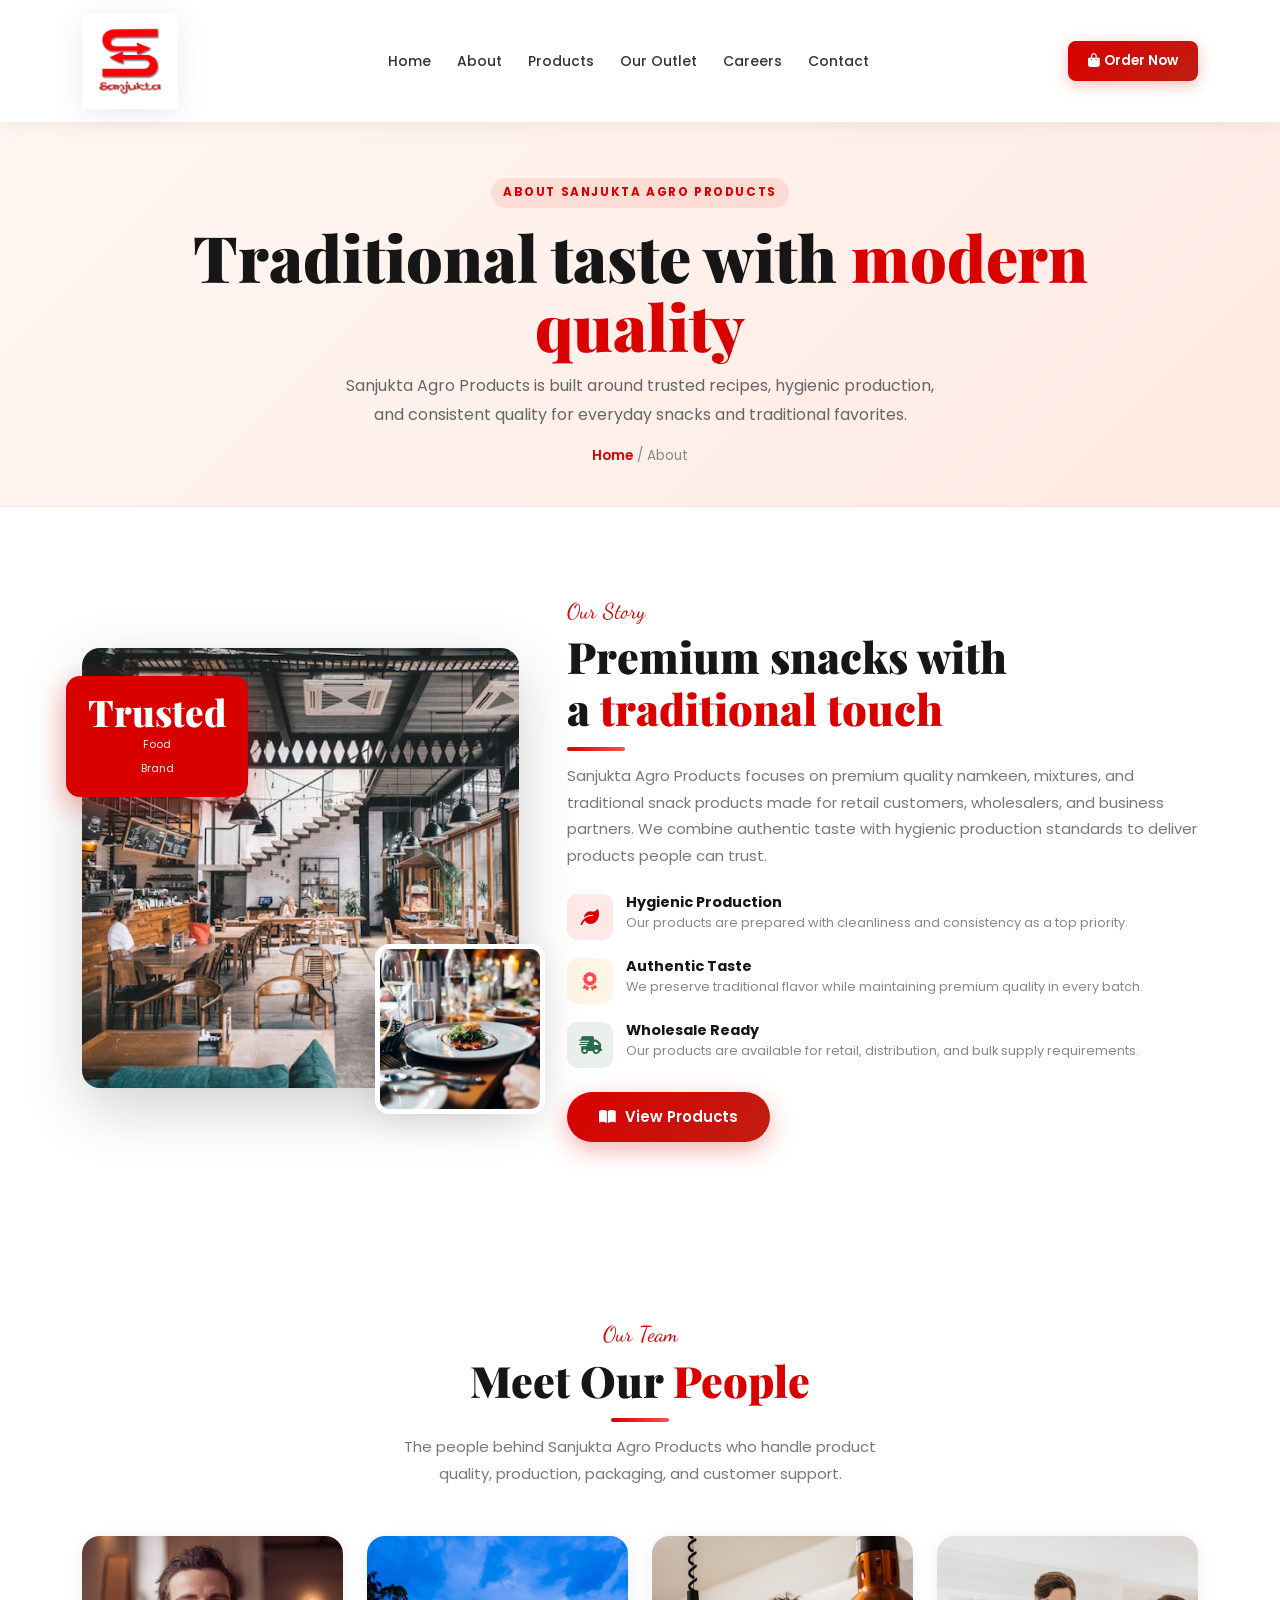
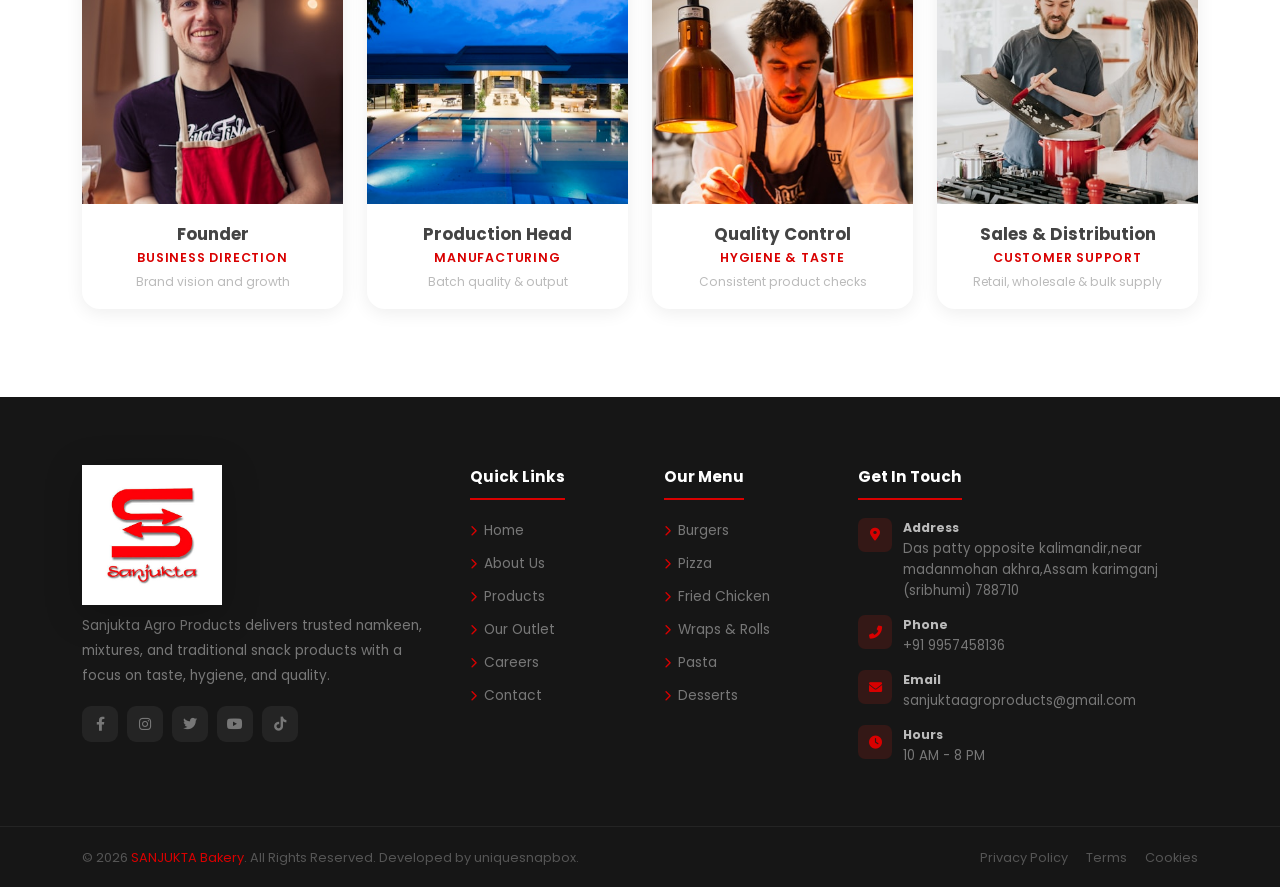
<file: sarab/about.html>
<!DOCTYPE html>
<html lang="en">
   <head>
      <meta charset="UTF-8">
      <meta http-equiv="X-UA-Compatible" content="IE=edge">
      <meta name="viewport" content="width=device-width, initial-scale=1">
      <meta name="author" content="SANJUKTA">
      <meta name="description" content="About Sanjukta Agro Products">
      <title>SANJUKTA Agro Products - About</title>
      <link href="https://fonts.googleapis.com/css2?family=Playfair+Display:wght@400;700;900&family=Poppins:wght@300;400;500;600;700&family=Dancing+Script:wght@700&display=swap" rel="stylesheet"/>
      <link href="css/bootstrap.min.css" rel="stylesheet"/>
      <link href="css/aos.css" rel="stylesheet"/>
      <link href="css/swiper-bundle.min.css" rel="stylesheet"/>
      <link rel="stylesheet" href="css/all.min.css"/>
      <link rel="stylesheet" href="css/magnific-popup.css"/>
      <link rel="icon" type="image/png" sizes="32x32" href="favicon-32.png"/>
      <link rel="apple-touch-icon" href="apple-touch-icon.png"/>
      <link rel="stylesheet" href="css/style.css" />
   </head>
   <body>
      <nav class="navbar navbar-expand-lg" id="nav">
         <div class="container">
            <a class="navbar-brand" href="index.html#hero">
               <div class="blogo">
                  <img class="brand-logo" src="img/sanjukta-logo.jpg" alt="SANJUKTA"/>
               </div>
            </a>
            <button class="navbar-toggler border-0" type="button" data-bs-toggle="collapse" data-bs-target="#navmenu">
            <i class="fas fa-bars" style="color:var(--primary);font-size:1.35rem;"></i>
            </button>
            <div class="collapse navbar-collapse" id="navmenu">
               <ul class="navbar-nav mx-auto">
                  <li class="nav-item"><a class="nav-link" href="index.html#hero">Home</a></li>
                  <li class="nav-item"><a class="nav-link active" href="about.html">About</a></li>
                  <li class="nav-item"><a class="nav-link" href="products.html">Products</a></li>
                  <li class="nav-item"><a class="nav-link" href="branch.html">Our Outlet</a></li>
                  <li class="nav-item"><a class="nav-link" href="careers.html">Careers</a></li>
                  <li class="nav-item"><a class="nav-link" href="contact.html">Contact</a></li>
               </ul>
               <div class="d-flex align-items-center gap-1">
                  <a href="products.html" class="nav-link nav-cta"><i class="fas fa-shopping-bag me-1"></i>Order Now</a>
               </div>
            </div>
         </div>
      </nav>

      <section class="page-hero">
         <div class="container text-center" data-aos="fade-up">
            <span class="page-kicker">About SANJUKTA AGRO PRODUCTS</span>
            <h1>Traditional taste with <span>modern quality</span></h1>
            <p>Sanjukta Agro Products is built around trusted recipes, hygienic production, and consistent quality for everyday snacks and traditional favorites.</p>
            <div class="page-breadcrumb"><a href="index.html#hero">Home</a> / About</div>
         </div>
      </section>

      <section id="about">
         <div class="container">
            <div class="row align-items-center g-5">
               <div class="col-lg-5" data-aos="fade-right">
                  <div class="astack">
                     <div class="aexp"><span class="anum">Trusted</span><small>Food<br/>Brand</small></div>
                     <div class="amain"><img src="img/about1.jpg" alt="Sanjukta Agro Products"/></div>
                     <div class="asm"><img src="img/about2.jpg" alt=""/></div>
                  </div>
               </div>
               <div class="col-lg-7" data-aos="fade-left">
                  <span class="slbl">Our Story</span>
                  <h2 class="stitle text-start">Premium snacks with<br/>a <span>traditional touch</span></h2>
                  <div class="sline lft"></div>
                  <p class="sdesc mb-4">Sanjukta Agro Products focuses on premium quality namkeen, mixtures, and traditional snack products made for retail customers, wholesalers, and business partners. We combine authentic taste with hygienic production standards to deliver products people can trust.</p>
                  <div class="mb-4">
                     <div class="fti">
                        <div class="ftico r"><i class="fas fa-leaf"></i></div>
                        <div>
                           <h6>Hygienic Production</h6>
                           <p>Our products are prepared with cleanliness and consistency as a top priority.</p>
                        </div>
                     </div>
                     <div class="fti">
                        <div class="ftico y"><i class="fas fa-award"></i></div>
                        <div>
                           <h6>Authentic Taste</h6>
                           <p>We preserve traditional flavor while maintaining premium quality in every batch.</p>
                        </div>
                     </div>
                     <div class="fti">
                        <div class="ftico g"><i class="fas fa-shipping-fast"></i></div>
                        <div>
                           <h6>Wholesale Ready</h6>
                           <p>Our products are available for retail, distribution, and bulk supply requirements.</p>
                        </div>
                     </div>
                  </div>
                  <a href="products.html" class="btn-red"><i class="fas fa-book-open"></i>View Products</a>
               </div>
            </div>
         </div>
      </section>

      <section id="chefs">
         <div class="container">
            <div class="text-center mb-5" data-aos="fade-up">
               <span class="slbl">Our Team</span>
               <h2 class="stitle">Meet Our <span>People</span></h2>
               <div class="sline"></div>
               <p class="sdesc mx-auto" style="max-width:520px;">The people behind Sanjukta Agro Products who handle product quality, production, packaging, and customer support.</p>
            </div>
            <div class="row g-4">
               <div class="col-sm-6 col-lg-3" data-aos="fade-up" data-aos-delay="0">
                  <div class="chcard">
                     <div class="chimg">
                        <img src="img/chefs/1.jpg" alt="Founder"/>
                     </div>
                     <div class="chbody">
                        <div class="chnm">Founder</div>
                        <div class="chrole">Business Direction</div>
                        <div class="chexp">Brand vision and growth</div>
                     </div>
                  </div>
               </div>
               <div class="col-sm-6 col-lg-3" data-aos="fade-up" data-aos-delay="80">
                  <div class="chcard">
                     <div class="chimg">
                        <img src="img/chefs/2.jpg" alt="Production Head"/>
                     </div>
                     <div class="chbody">
                        <div class="chnm">Production Head</div>
                        <div class="chrole">Manufacturing</div>
                        <div class="chexp">Batch quality & output</div>
                     </div>
                  </div>
               </div>
               <div class="col-sm-6 col-lg-3" data-aos="fade-up" data-aos-delay="160">
                  <div class="chcard">
                     <div class="chimg">
                        <img src="img/chefs/3.jpg" alt="Quality Control"/>
                     </div>
                     <div class="chbody">
                        <div class="chnm">Quality Control</div>
                        <div class="chrole">Hygiene & Taste</div>
                        <div class="chexp">Consistent product checks</div>
                     </div>
                  </div>
               </div>
               <div class="col-sm-6 col-lg-3" data-aos="fade-up" data-aos-delay="240">
                  <div class="chcard">
                     <div class="chimg">
                        <img src="img/chefs/4.jpg" alt="Sales & Distribution"/>
                     </div>
                     <div class="chbody">
                        <div class="chnm">Sales & Distribution</div>
                        <div class="chrole">Customer Support</div>
                        <div class="chexp">Retail, wholesale & bulk supply</div>
                     </div>
                  </div>
               </div>
            </div>
         </div>
      </section>

      <footer>
         <div class="container">
            <div class="row g-5">
               <div class="col-lg-4">
                  <div class="fnm"><img class="brand-logo footer-brand-logo" src="img/sanjukta-logo.jpg" alt="SANJUKTA"/></div>
                  <p class="fdesc">Sanjukta Agro Products delivers trusted namkeen, mixtures, and traditional snack products with a focus on taste, hygiene, and quality.</p>
                  <div class="fsoc">
                     <a href="#"><i class="fab fa-facebook-f"></i></a>
                     <a href="#"><i class="fab fa-instagram"></i></a>
                     <a href="#"><i class="fab fa-twitter"></i></a>
                     <a href="#"><i class="fab fa-youtube"></i></a>
                     <a href="#"><i class="fab fa-tiktok"></i></a>
                  </div>
               </div>
               <div class="col-sm-6 col-lg-2">
                  <div class="ftit">Quick Links</div>
                  <ul class="flinks ps-0">
                     <li><a href="index.html#hero"><i class="fas fa-chevron-right"></i>Home</a></li>
                     <li><a href="about.html"><i class="fas fa-chevron-right"></i>About Us</a></li>
                     <li><a href="products.html"><i class="fas fa-chevron-right"></i>Products</a></li>
                     <li><a href="branch.html"><i class="fas fa-chevron-right"></i>Our Outlet</a></li>
                     <li><a href="careers.html"><i class="fas fa-chevron-right"></i>Careers</a></li>
                     <li><a href="contact.html"><i class="fas fa-chevron-right"></i>Contact</a></li>
                  </ul>
               </div>
               <div class="col-sm-6 col-lg-2">
                  <div class="ftit">Our Menu</div>
                  <ul class="flinks ps-0">
                     <li><a href="products.html"><i class="fas fa-chevron-right"></i>Burgers</a></li>
                     <li><a href="products.html"><i class="fas fa-chevron-right"></i>Pizza</a></li>
                     <li><a href="products.html"><i class="fas fa-chevron-right"></i>Fried Chicken</a></li>
                     <li><a href="products.html"><i class="fas fa-chevron-right"></i>Wraps &amp; Rolls</a></li>
                     <li><a href="products.html"><i class="fas fa-chevron-right"></i>Pasta</a></li>
                     <li><a href="products.html"><i class="fas fa-chevron-right"></i>Desserts</a></li>
                  </ul>
               </div>
               <div class="col-lg-4">
                  <div class="ftit">Get In Touch</div>
                  <div class="fci">
                     <div class="fciico"><i class="fas fa-map-marker-alt"></i></div>
                     <div class="fciinfo"><strong>Address</strong>Das patty opposite kalimandir,near madanmohan akhra,Assam karimganj (sribhumi) 788710</div>
                  </div>
                  <div class="fci">
                     <div class="fciico"><i class="fas fa-phone-alt"></i></div>
                     <div class="fciinfo"><strong>Phone</strong>+91 9957458136</div>
                  </div>
                  <div class="fci">
                     <div class="fciico"><i class="fas fa-envelope"></i></div>
                     <div class="fciinfo"><strong>Email</strong>sanjuktaagroproducts@gmail.com</div>
                  </div>
                  <div class="fci">
                     <div class="fciico"><i class="fas fa-clock"></i></div>
                     <div class="fciinfo"><strong>Hours</strong>10 AM - 8 PM</div>
                  </div>
               </div>
            </div>
         </div>
         <div class="fbot">
            <div class="container">
               <div class="d-flex justify-content-between align-items-center flex-wrap gap-2">
                  <p>&copy; 2026 <span>SANJUKTA Bakery</span>. All Rights Reserved. Developed by uniquesnapbox.</p>
                  <div><a href="#">Privacy Policy</a><a href="#">Terms</a><a href="#">Cookies</a></div>
               </div>
            </div>
         </div>
      </footer>

      <button id="btt" onclick="window.scrollTo({top:0,behavior:'smooth'})"><i class="fas fa-chevron-up"></i></button>
      <script src="js/bootstrap.bundle.min.js"></script>
      <script src="js/aos.js"></script>
      <script src="js/swiper-bundle.min.js"></script>
      <script src="js/jquery-3.7.1.min.js"></script>
      <script src="js/jquery.magnific-popup.min.js"></script>
      <script src="js/main.js"></script>
   </body>
</html>
</file>
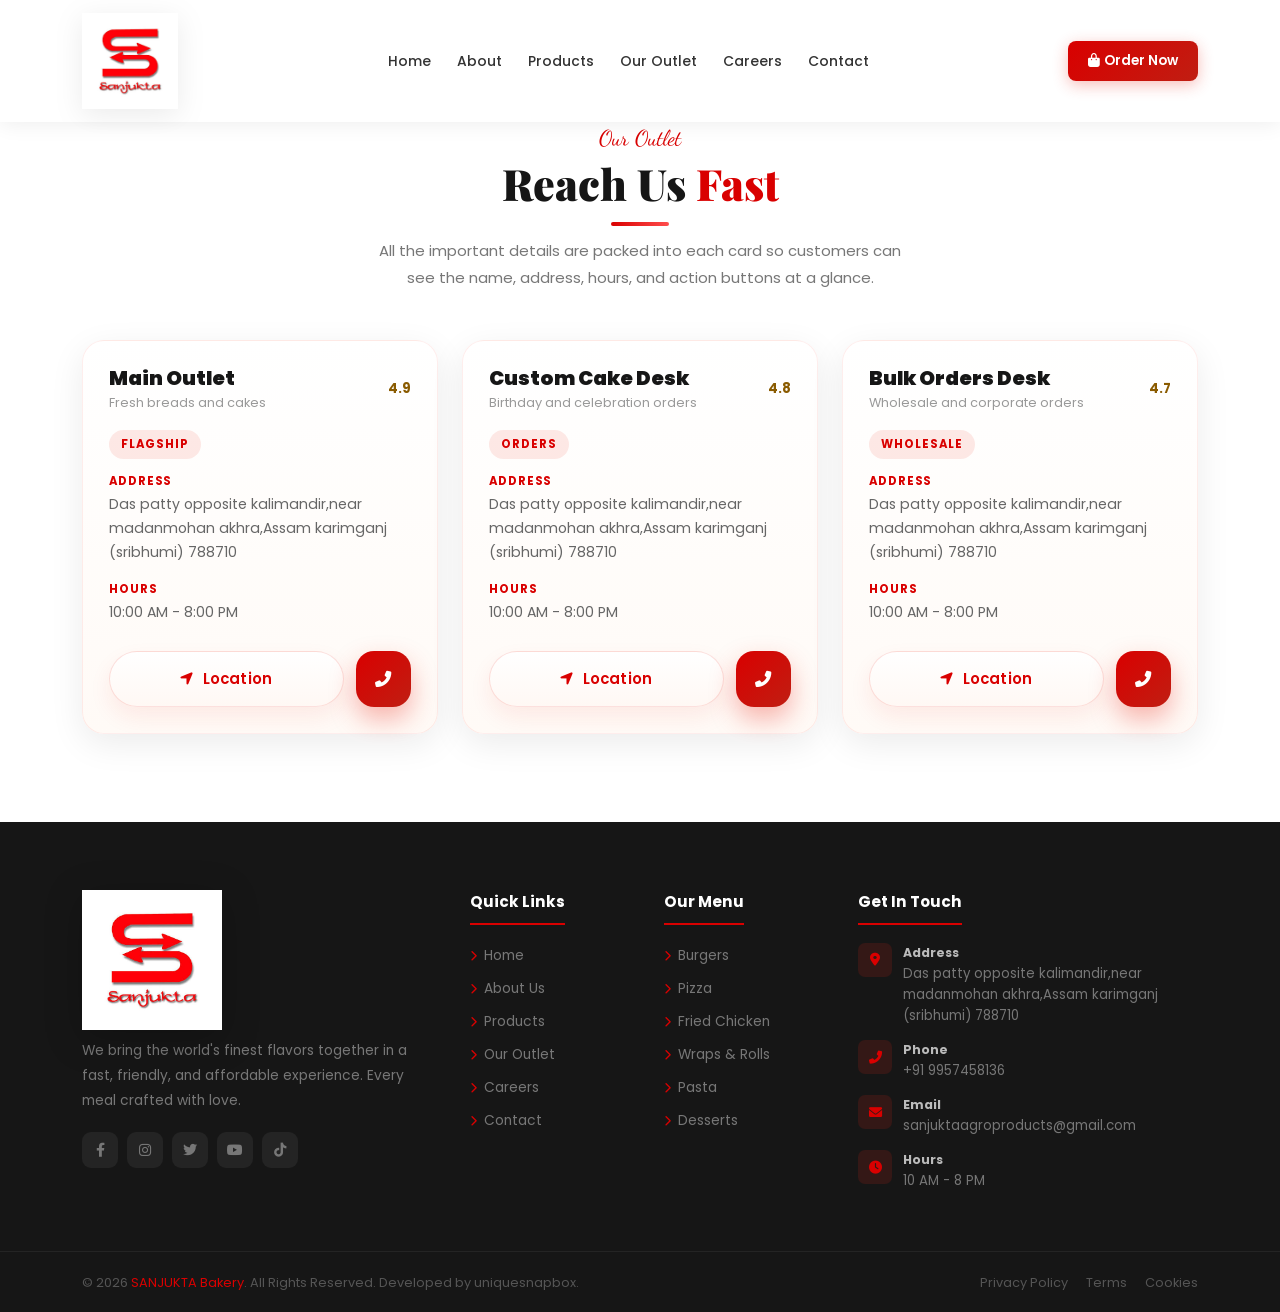
<file: sarab/branch.html>
﻿<!DOCTYPE html>
<html lang="en">
   <head>
      <meta charset="UTF-8">
      <meta http-equiv="X-UA-Compatible" content="IE=edge">
      <meta name="viewport" content="width=device-width, initial-scale=1">
      <meta name="author" content="SANJUKTA">
      <meta name="description" content="SANJUKTA Outlet">
      <title>SANJUKTA - Our Outlet</title>
      <link href="https://fonts.googleapis.com/css2?family=Playfair+Display:wght@400;700;900&family=Poppins:wght@300;400;500;600;700&family=Dancing+Script:wght@700&display=swap" rel="stylesheet"/>
      <link href="css/bootstrap.min.css" rel="stylesheet"/>
      <link href="css/aos.css" rel="stylesheet"/>
      <link href="css/swiper-bundle.min.css" rel="stylesheet"/>
      <link rel="stylesheet" href="css/all.min.css"/>
      <link rel="stylesheet" href="css/magnific-popup.css"/>
      <link rel="icon" type="image/png" sizes="32x32" href="favicon-32.png"/>
      <link rel="apple-touch-icon" href="apple-touch-icon.png"/>
      <link rel="stylesheet" href="css/style.css" />
   </head>
   <body>
<nav class="navbar navbar-expand-lg" id="nav">
         <div class="container">
            <a class="navbar-brand" href="index.html#hero">
               <div class="blogo">
                  <img class="brand-logo" src="img/sanjukta-logo.jpg" alt="SANJUKTA"/>
               </div>
            </a>
            <button class="navbar-toggler border-0" type="button" data-bs-toggle="collapse" data-bs-target="#navmenu">
            <i class="fas fa-bars" style="color:var(--primary);font-size:1.35rem;"></i>
            </button>
            <div class="collapse navbar-collapse" id="navmenu">
               <ul class="navbar-nav mx-auto">
                  <li class="nav-item"><a class="nav-link" href="index.html#hero">Home</a></li>
                  <li class="nav-item"><a class="nav-link" href="about.html">About</a></li>
                  <li class="nav-item"><a class="nav-link" href="products.html">Products</a></li>
                  <li class="nav-item"><a class="nav-link active" href="branch.html">Our Outlet</a></li>
                  <li class="nav-item"><a class="nav-link" href="careers.html">Careers</a></li>
                  <li class="nav-item"><a class="nav-link" href="contact.html">Contact</a></li>
               </ul>
               <div class="d-flex align-items-center gap-1">
                  <a href="products.html" class="nav-link nav-cta"><i class="fas fa-shopping-bag me-1"></i>Order Now</a>
               </div>
            </div>
         </div>
      </nav>

      <section id="branch-section">
         <div class="container">
            <div class="text-center mb-5" data-aos="fade-up">
               <span class="slbl">Our Outlet</span>
               <h2 class="stitle">Reach Us <span>Fast</span></h2>
               <div class="sline"></div>
               <p class="sdesc mx-auto" style="max-width:540px;">All the important details are packed into each card so customers can see the name, address, hours, and action buttons at a glance.</p>
            </div>
            <div class="row g-4">
               <div class="col-md-6 col-lg-4" data-aos="fade-up" data-aos-delay="0">
                  <div class="branch-card">
                     <div class="branch-head">
                        <div>
                           <h5>Main Outlet</h5>
                           <p>Fresh breads and cakes</p>
                        </div>
                        <div class="branch-rate">4.9</div>
                     </div>
                     <span class="branch-badge">Flagship</span>
                     <div class="branch-meta"><strong>Address</strong><span>Das patty opposite kalimandir,near madanmohan akhra,Assam karimganj (sribhumi) 788710</span></div>
                     <div class="branch-meta"><strong>Hours</strong><span>10:00 AM - 8:00 PM</span></div>
                     <div class="branch-actions">
                        <a href="https://maps.google.com/?q=Das+patty+opposite+kalimandir,+near+madanmohan+akhra,+Assam+karimganj+(sribhumi)+788710" target="_blank" rel="noopener" class="btn-outline"><i class="fas fa-location-arrow"></i>Location</a>
                        <a href="tel:+919957458136" class="btn-red" aria-label="Call Now"><i class="fas fa-phone-alt"></i></a>
                     </div>
                  </div>
               </div>
               <div class="col-md-6 col-lg-4" data-aos="fade-up" data-aos-delay="80">
                  <div class="branch-card">
                     <div class="branch-head">
                        <div>
                           <h5>Custom Cake Desk</h5>
                           <p>Birthday and celebration orders</p>
                        </div>
                        <div class="branch-rate">4.8</div>
                     </div>
                     <span class="branch-badge">Orders</span>
                     <div class="branch-meta"><strong>Address</strong><span>Das patty opposite kalimandir,near madanmohan akhra,Assam karimganj (sribhumi) 788710</span></div>
                     <div class="branch-meta"><strong>Hours</strong><span>10:00 AM - 8:00 PM</span></div>
                     <div class="branch-actions">
                        <a href="https://maps.google.com/?q=Das+patty+opposite+kalimandir,+near+madanmohan+akhra,+Assam+karimganj+(sribhumi)+788710" target="_blank" rel="noopener" class="btn-outline"><i class="fas fa-location-arrow"></i>Location</a>
                        <a href="tel:+919957458136" class="btn-red" aria-label="Call Now"><i class="fas fa-phone-alt"></i></a>
                     </div>
                  </div>
               </div>
               <div class="col-md-6 col-lg-4" data-aos="fade-up" data-aos-delay="160">
                  <div class="branch-card">
                     <div class="branch-head">
                        <div>
                           <h5>Bulk Orders Desk</h5>
                           <p>Wholesale and corporate orders</p>
                        </div>
                        <div class="branch-rate">4.7</div>
                     </div>
                     <span class="branch-badge">Wholesale</span>
                     <div class="branch-meta"><strong>Address</strong><span>Das patty opposite kalimandir,near madanmohan akhra,Assam karimganj (sribhumi) 788710</span></div>
                     <div class="branch-meta"><strong>Hours</strong><span>10:00 AM - 8:00 PM</span></div>
                     <div class="branch-actions">
                        <a href="https://maps.google.com/?q=Das+patty+opposite+kalimandir,+near+madanmohan+akhra,+Assam+karimganj+(sribhumi)+788710" target="_blank" rel="noopener" class="btn-outline"><i class="fas fa-location-arrow"></i>Location</a>
                        <a href="tel:+919957458136" class="btn-red" aria-label="Call Now"><i class="fas fa-phone-alt"></i></a>
                     </div>
                  </div>
               </div>
            </div>
         </div>
      </section>

      <footer>
         <div class="container">
            <div class="row g-5">
               <div class="col-lg-4">
                  <div class="fnm"><img class="brand-logo footer-brand-logo" src="img/sanjukta-logo.jpg" alt="SANJUKTA"/></div>
                  <p class="fdesc">We bring the world's finest flavors together in a fast, friendly, and affordable experience. Every meal crafted with love.</p>
                  <div class="fsoc">
                     <a href="#"><i class="fab fa-facebook-f"></i></a>
                     <a href="#"><i class="fab fa-instagram"></i></a>
                     <a href="#"><i class="fab fa-twitter"></i></a>
                     <a href="#"><i class="fab fa-youtube"></i></a>
                     <a href="#"><i class="fab fa-tiktok"></i></a>
                  </div>
               </div>
               <div class="col-sm-6 col-lg-2">
                  <div class="ftit">Quick Links</div>
                  <ul class="flinks ps-0">
                     <li><a href="index.html#hero"><i class="fas fa-chevron-right"></i>Home</a></li>
                     <li><a href="about.html"><i class="fas fa-chevron-right"></i>About Us</a></li>
                     <li><a href="products.html"><i class="fas fa-chevron-right"></i>Products</a></li>
                     <li><a href="branch.html"><i class="fas fa-chevron-right"></i>Our Outlet</a></li>
                     <li><a href="careers.html"><i class="fas fa-chevron-right"></i>Careers</a></li>
                     <li><a href="contact.html"><i class="fas fa-chevron-right"></i>Contact</a></li>
                  </ul>
               </div>
               <div class="col-sm-6 col-lg-2">
                  <div class="ftit">Our Menu</div>
                  <ul class="flinks ps-0">
                     <li><a href="products.html"><i class="fas fa-chevron-right"></i>Burgers</a></li>
                     <li><a href="products.html"><i class="fas fa-chevron-right"></i>Pizza</a></li>
                     <li><a href="products.html"><i class="fas fa-chevron-right"></i>Fried Chicken</a></li>
                     <li><a href="products.html"><i class="fas fa-chevron-right"></i>Wraps &amp; Rolls</a></li>
                     <li><a href="products.html"><i class="fas fa-chevron-right"></i>Pasta</a></li>
                     <li><a href="products.html"><i class="fas fa-chevron-right"></i>Desserts</a></li>
                  </ul>
               </div>
               <div class="col-lg-4">
                  <div class="ftit">Get In Touch</div>
                  <div class="fci">
                     <div class="fciico"><i class="fas fa-map-marker-alt"></i></div>
                     <div class="fciinfo"><strong>Address</strong>Das patty opposite kalimandir,near madanmohan akhra,Assam karimganj (sribhumi) 788710</div>
                  </div>
                  <div class="fci">
                     <div class="fciico"><i class="fas fa-phone-alt"></i></div>
                     <div class="fciinfo"><strong>Phone</strong>+91 9957458136</div>
                  </div>
                  <div class="fci">
                     <div class="fciico"><i class="fas fa-envelope"></i></div>
                     <div class="fciinfo"><strong>Email</strong>sanjuktaagroproducts@gmail.com</div>
                  </div>
                  <div class="fci">
                     <div class="fciico"><i class="fas fa-clock"></i></div>
                     <div class="fciinfo"><strong>Hours</strong>10 AM - 8 PM</div>
                  </div>
               </div>
            </div>
         </div>
         <div class="fbot">
            <div class="container">
               <div class="d-flex justify-content-between align-items-center flex-wrap gap-2">
                  <p>&copy; 2026 <span>SANJUKTA Bakery</span>. All Rights Reserved. Developed by uniquesnapbox.</p>
                  <div><a href="#">Privacy Policy</a><a href="#">Terms</a><a href="#">Cookies</a></div>
               </div>
            </div>
         </div>
      </footer>

      <button id="btt" onclick="window.scrollTo({top:0,behavior:'smooth'})"><i class="fas fa-chevron-up"></i></button>
      <script src="js/jquery-3.7.1.min.js"></script>
      <script src="js/bootstrap.bundle.min.js"></script>
      <script src="js/aos.js"></script>
      <script src="js/swiper-bundle.min.js"></script>
      <script src="js/jquery.magnific-popup.min.js"></script>
      <script src="js/main.js"></script>
   </body>
</html>
</file>
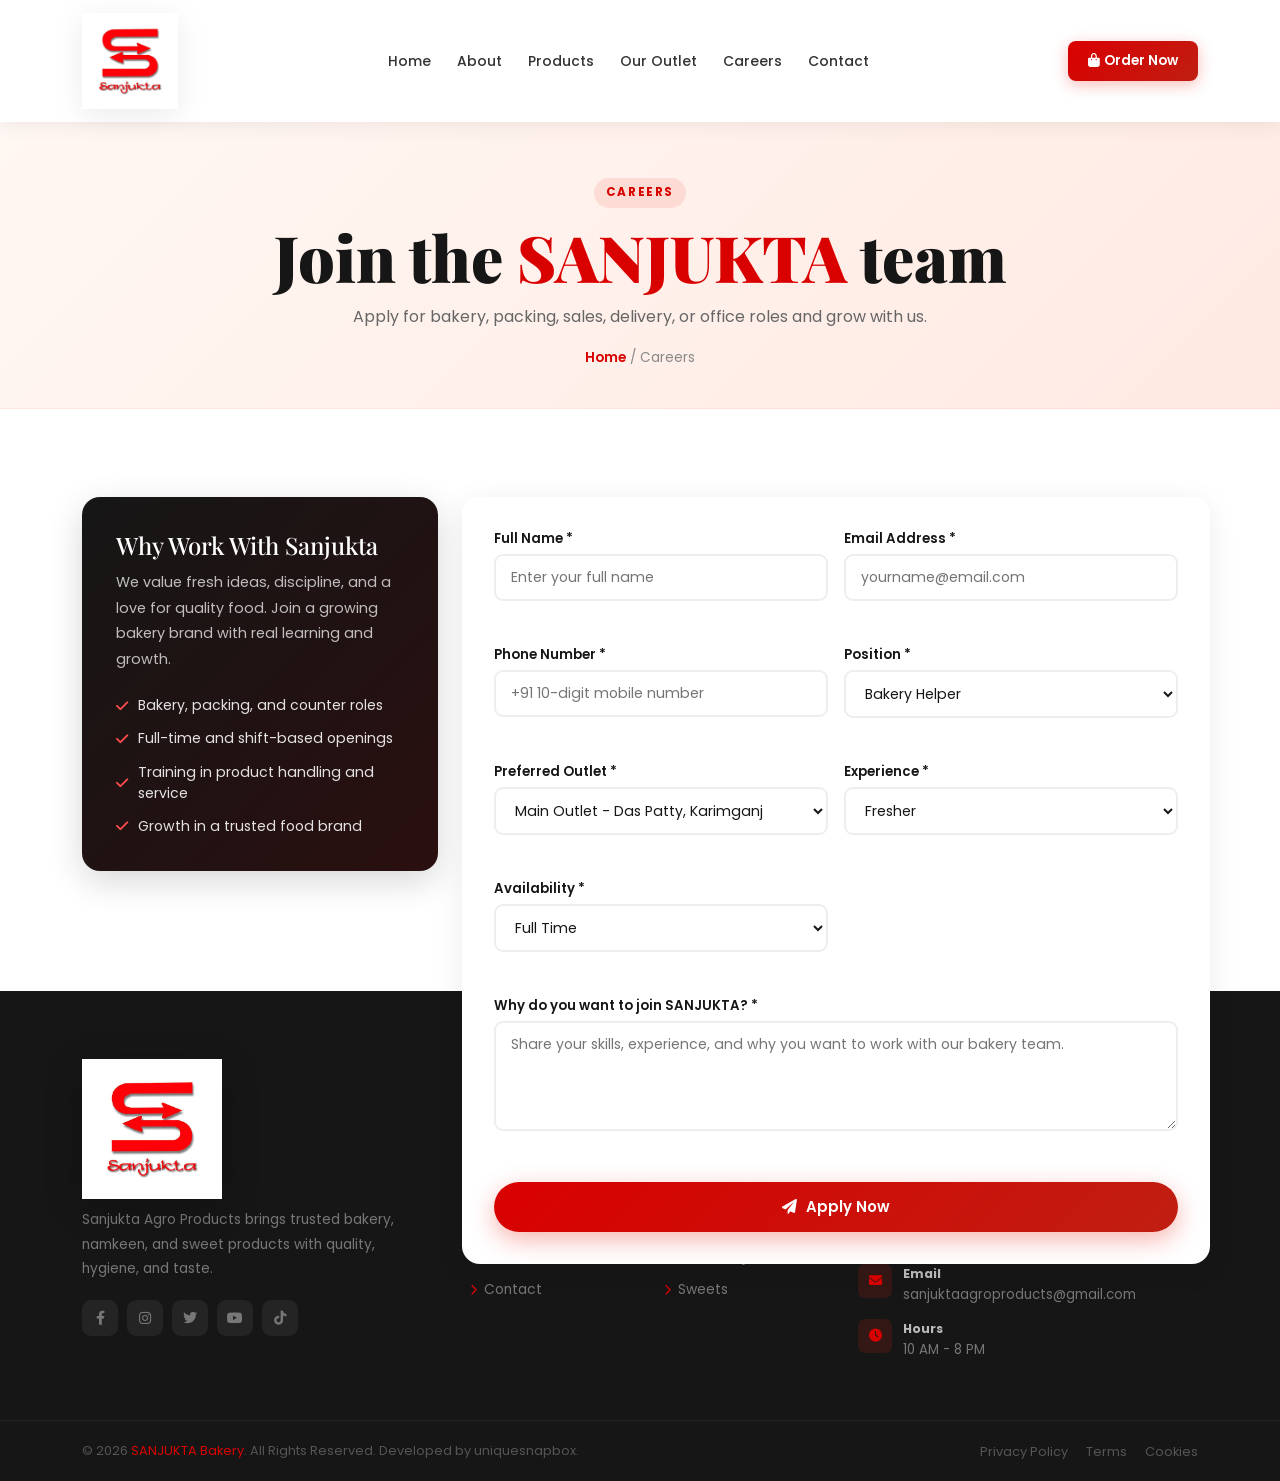
<file: sarab/careers.html>
﻿<!DOCTYPE html>
<html lang="en">
   <head>
      <meta charset="UTF-8">
      <meta http-equiv="X-UA-Compatible" content="IE=edge">
      <meta name="viewport" content="width=device-width, initial-scale=1">
      <meta name="author" content="SANJUKTA">
      <meta name="description" content="SANJUKTA Careers">
      <title>SANJUKTA - Careers</title>
      <link href="https://fonts.googleapis.com/css2?family=Playfair+Display:wght@400;700;900&family=Poppins:wght@300;400;500;600;700&family=Dancing+Script:wght@700&display=swap" rel="stylesheet"/>
      <link href="css/bootstrap.min.css" rel="stylesheet"/>
      <link href="css/aos.css" rel="stylesheet"/>
      <link href="css/swiper-bundle.min.css" rel="stylesheet"/>
      <link rel="stylesheet" href="css/all.min.css"/>
      <link rel="stylesheet" href="css/magnific-popup.css"/>
      <link rel="icon" type="image/png" sizes="32x32" href="favicon-32.png"/>
      <link rel="apple-touch-icon" href="apple-touch-icon.png"/>
      <link rel="stylesheet" href="css/style.css" />
   </head>
   <body>
<nav class="navbar navbar-expand-lg" id="nav">
         <div class="container">
            <a class="navbar-brand" href="index.html#hero">
               <div class="blogo">
                  <img class="brand-logo" src="img/sanjukta-logo.jpg" alt="SANJUKTA"/>
               </div>
            </a>
            <button class="navbar-toggler border-0" type="button" data-bs-toggle="collapse" data-bs-target="#navmenu">
            <i class="fas fa-bars" style="color:var(--primary);font-size:1.35rem;"></i>
            </button>
            <div class="collapse navbar-collapse" id="navmenu">
               <ul class="navbar-nav mx-auto">
                  <li class="nav-item"><a class="nav-link" href="index.html#hero">Home</a></li>
                  <li class="nav-item"><a class="nav-link" href="about.html">About</a></li>
                  <li class="nav-item"><a class="nav-link" href="products.html">Products</a></li>
                  <li class="nav-item"><a class="nav-link" href="branch.html">Our Outlet</a></li>
                  <li class="nav-item"><a class="nav-link active" href="careers.html">Careers</a></li>
                  <li class="nav-item"><a class="nav-link" href="contact.html">Contact</a></li>
               </ul>
               <div class="d-flex align-items-center gap-1">
                  <a href="products.html" class="nav-link nav-cta"><i class="fas fa-shopping-bag me-1"></i>Order Now</a>
               </div>
            </div>
         </div>
      </nav>

      <section class="page-hero">
         <div class="container text-center" data-aos="fade-up">
            <span class="page-kicker">Careers</span>
            <h1>Join the <span>SANJUKTA</span> team</h1>
            <p>Apply for bakery, packing, sales, delivery, or office roles and grow with us.</p>
            <div class="page-breadcrumb"><a href="index.html#hero">Home</a> / Careers</div>
         </div>
      </section>

      <section id="careers-section">
         <div class="container">
            <div class="row g-4 align-items-start">
               <div class="col-lg-4" data-aos="fade-right">
                  <div class="career-side">
                     <h4>Why Work With Sanjukta</h4>
                     <p>We value fresh ideas, discipline, and a love for quality food. Join a growing bakery brand with real learning and growth.</p>
                     <div class="career-points">
                        <div><i class="fas fa-check"></i> Bakery, packing, and counter roles</div>
                        <div><i class="fas fa-check"></i> Full-time and shift-based openings</div>
                        <div><i class="fas fa-check"></i> Training in product handling and service</div>
                        <div><i class="fas fa-check"></i> Growth in a trusted food brand</div>
                     </div>
                  </div>
               </div>
               <div class="col-lg-8" data-aos="fade-left">
                  <div class="fcard">
                     <div class="row g-3">
                        <div class="col-sm-6"><label class="flbl">Full Name *</label><input type="text" class="fctrl" placeholder="Enter your full name"/></div>
                        <div class="col-sm-6"><label class="flbl">Email Address *</label><input type="email" class="fctrl" placeholder="yourname@email.com"/></div>
                        <div class="col-sm-6"><label class="flbl">Phone Number *</label><input type="tel" class="fctrl" placeholder="+91 10-digit mobile number"/></div>
                        <div class="col-sm-6">
                           <label class="flbl">Position *</label>
                           <select class="fctrl">
                              <option>Bakery Helper</option>
                              <option>Packing Staff</option>
                              <option>Counter Sales</option>
                              <option>Production Assistant</option>
                              <option>Delivery Rider</option>
                              <option>Shift Supervisor</option>
                              <option>Office Assistant</option>
                           </select>
                        </div>
                        <div class="col-sm-6">
                           <label class="flbl">Preferred Outlet *</label>
                           <select class="fctrl">
                              <option>Main Outlet - Das Patty, Karimganj</option>
                              <option>Production Unit - Karimganj</option>
                              <option>Any Suitable Location</option>
                           </select>
                        </div>
                        <div class="col-sm-6">
                           <label class="flbl">Experience *</label>
                           <select class="fctrl">
                              <option>Fresher</option>
                              <option>1-2 Years</option>
                              <option>3-5 Years</option>
                              <option>5+ Years</option>
                           </select>
                        </div>
                        <div class="col-sm-6">
                           <label class="flbl">Availability *</label>
                           <select class="fctrl">
                              <option>Full Time</option>
                              <option>Part Time</option>
                              <option>Morning Shift</option>
                              <option>Evening Shift</option>
                           </select>
                        </div>
                        <div class="col-12"><label class="flbl">Why do you want to join SANJUKTA? *</label><textarea class="fctrl" rows="4" placeholder="Share your skills, experience, and why you want to work with our bakery team."></textarea></div>
                        <div class="col-12"><button class="btn-red w-100 justify-content-center" id="careerBtn"><i class="fas fa-paper-plane"></i>Apply Now</button></div>
                     </div>
                     <div class="sucmsg" id="careerOk">
                        <i class="fas fa-check-circle"></i>
                        <p>Application received! Our team will contact you soon.</p>
                     </div>
                  </div>
               </div>
            </div>
         </div>
      </section>

      <footer>
         <div class="container">
            <div class="row g-5">
               <div class="col-lg-4">
                  <div class="fnm"><img class="brand-logo footer-brand-logo" src="img/sanjukta-logo.jpg" alt="SANJUKTA"/></div>
                  <p class="fdesc">Sanjukta Agro Products brings trusted bakery, namkeen, and sweet products with quality, hygiene, and taste.</p>
                  <div class="fsoc">
                     <a href="#"><i class="fab fa-facebook-f"></i></a>
                     <a href="#"><i class="fab fa-instagram"></i></a>
                     <a href="#"><i class="fab fa-twitter"></i></a>
                     <a href="#"><i class="fab fa-youtube"></i></a>
                     <a href="#"><i class="fab fa-tiktok"></i></a>
                  </div>
               </div>
               <div class="col-sm-6 col-lg-2">
                  <div class="ftit">Quick Links</div>
                  <ul class="flinks ps-0">
                     <li><a href="index.html#hero"><i class="fas fa-chevron-right"></i>Home</a></li>
                     <li><a href="about.html"><i class="fas fa-chevron-right"></i>About Us</a></li>
                     <li><a href="products.html"><i class="fas fa-chevron-right"></i>Products</a></li>
                     <li><a href="branch.html"><i class="fas fa-chevron-right"></i>Our Outlet</a></li>
                     <li><a href="careers.html"><i class="fas fa-chevron-right"></i>Careers</a></li>
                     <li><a href="contact.html"><i class="fas fa-chevron-right"></i>Contact</a></li>
                  </ul>
               </div>
               <div class="col-sm-6 col-lg-2">
                  <div class="ftit">Our Menu</div>
                  <ul class="flinks ps-0">
                     <li><a href="products.html"><i class="fas fa-chevron-right"></i>Namkeen</a></li>
                     <li><a href="products.html"><i class="fas fa-chevron-right"></i>Chanachur</a></li>
                     <li><a href="products.html"><i class="fas fa-chevron-right"></i>Jhal Bhujiya</a></li>
                     <li><a href="products.html"><i class="fas fa-chevron-right"></i>Khatta Meetha Mix</a></li>
                     <li><a href="products.html"><i class="fas fa-chevron-right"></i>Chira Bhaja</a></li>
                     <li><a href="products.html"><i class="fas fa-chevron-right"></i>Sweets</a></li>
                  </ul>
               </div>
               <div class="col-lg-4">
                  <div class="ftit">Get In Touch</div>
                  <div class="fci">
                     <div class="fciico"><i class="fas fa-map-marker-alt"></i></div>
                     <div class="fciinfo"><strong>Address</strong>Das patty opposite kalimandir,near madanmohan akhra,Assam karimganj (sribhumi) 788710</div>
                  </div>
                  <div class="fci">
                     <div class="fciico"><i class="fas fa-phone-alt"></i></div>
                     <div class="fciinfo"><strong>Phone</strong>+91 9957458136</div>
                  </div>
                  <div class="fci">
                     <div class="fciico"><i class="fas fa-envelope"></i></div>
                     <div class="fciinfo"><strong>Email</strong>sanjuktaagroproducts@gmail.com</div>
                  </div>
                  <div class="fci">
                     <div class="fciico"><i class="fas fa-clock"></i></div>
                     <div class="fciinfo"><strong>Hours</strong>10 AM - 8 PM</div>
                  </div>
               </div>
            </div>
         </div>
         <div class="fbot">
            <div class="container">
               <div class="d-flex justify-content-between align-items-center flex-wrap gap-2">
                  <p>&copy; 2026 <span>SANJUKTA Bakery</span>. All Rights Reserved. Developed by uniquesnapbox.</p>
                  <div><a href="#">Privacy Policy</a><a href="#">Terms</a><a href="#">Cookies</a></div>
               </div>
            </div>
         </div>
      </footer>

      <button id="btt" onclick="window.scrollTo({top:0,behavior:'smooth'})"><i class="fas fa-chevron-up"></i></button>
      <script src="js/jquery-3.7.1.min.js"></script>
      <script src="js/bootstrap.bundle.min.js"></script>
      <script src="js/aos.js"></script>
      <script src="js/swiper-bundle.min.js"></script>
      <script src="js/jquery.magnific-popup.min.js"></script>
      <script src="js/main.js"></script>
   </body>
</html>
</file>
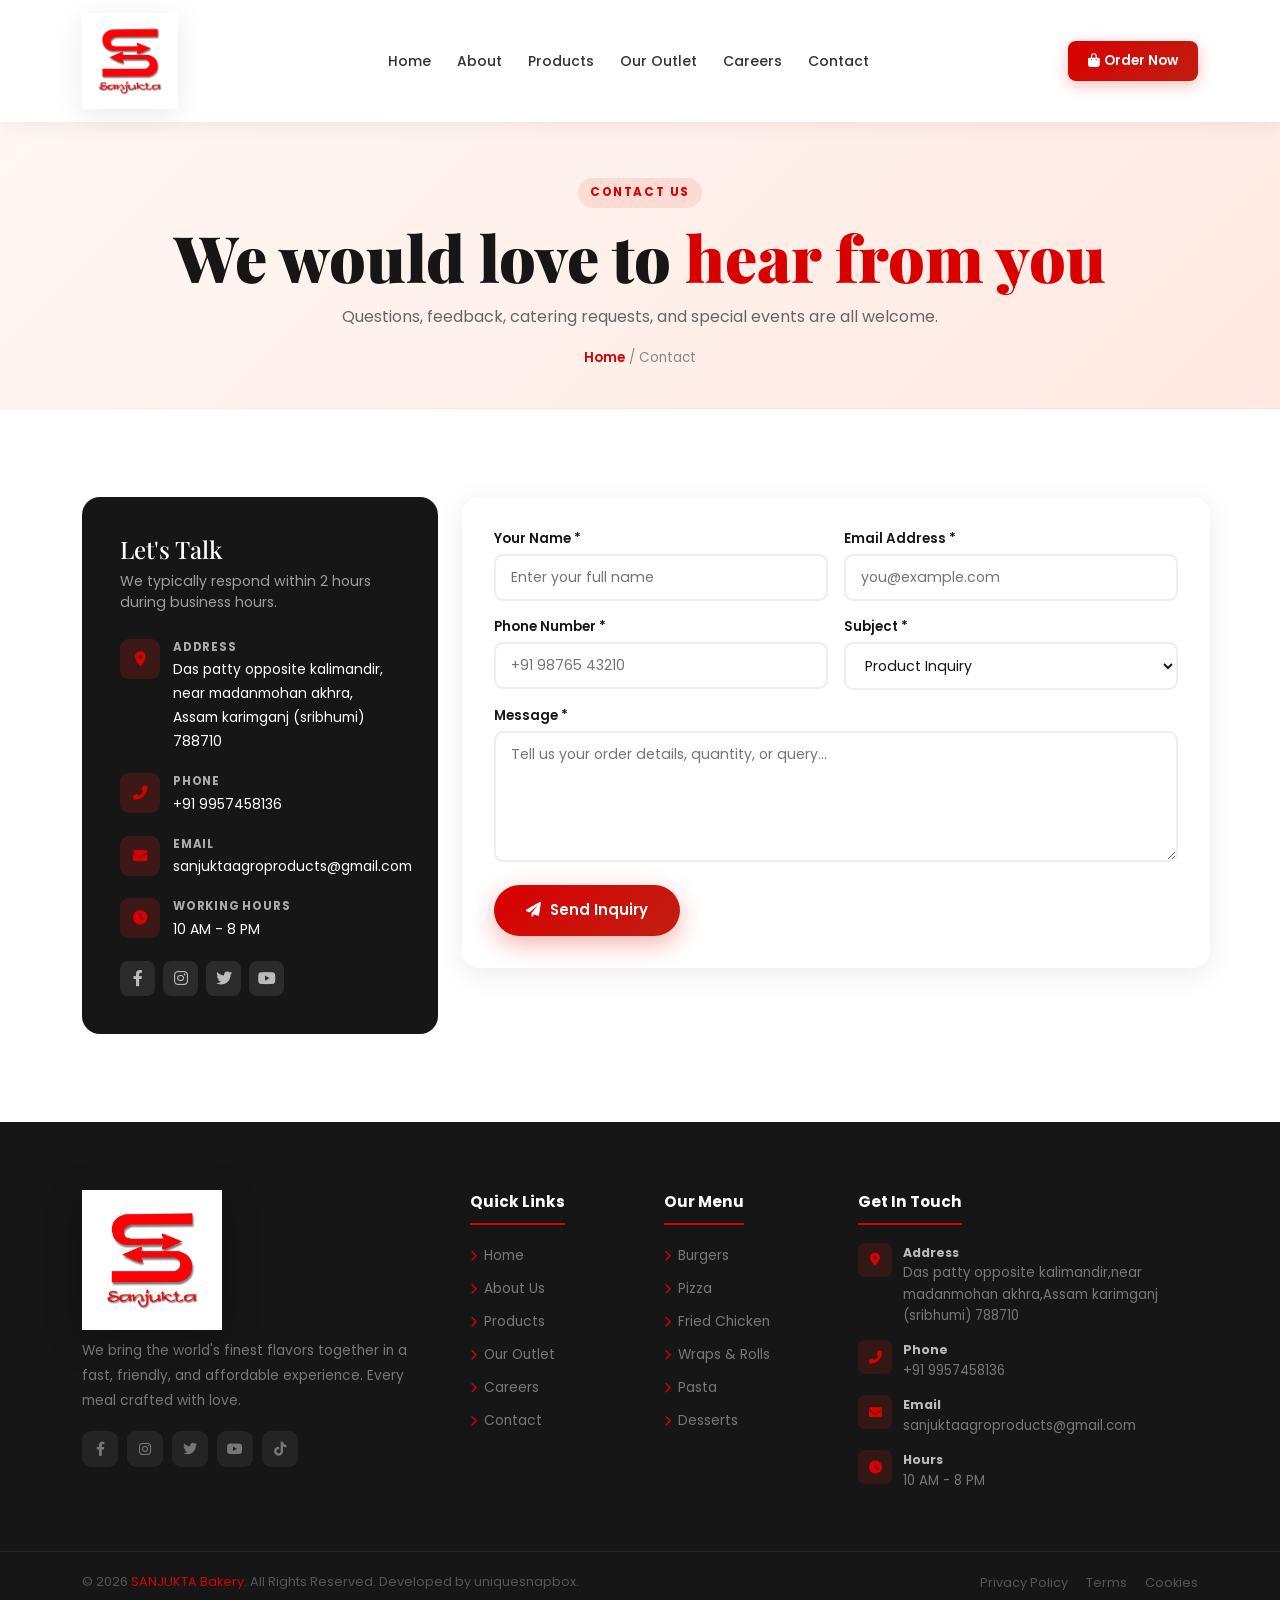
<file: sarab/contact.html>
<!DOCTYPE html>
<html lang="en">
   <head>
      <meta charset="UTF-8">
      <meta http-equiv="X-UA-Compatible" content="IE=edge">
      <meta name="viewport" content="width=device-width, initial-scale=1">
      <meta name="author" content="SANJUKTA">
      <meta name="description" content="Contact SANJUKTA">
      <title>SANJUKTA - Contact</title>
      <link href="https://fonts.googleapis.com/css2?family=Playfair+Display:wght@400;700;900&family=Poppins:wght@300;400;500;600;700&family=Dancing+Script:wght@700&display=swap" rel="stylesheet"/>
      <link href="css/bootstrap.min.css" rel="stylesheet"/>
      <link href="css/aos.css" rel="stylesheet"/>
      <link href="css/swiper-bundle.min.css" rel="stylesheet"/>
      <link rel="stylesheet" href="css/all.min.css"/>
      <link rel="stylesheet" href="css/magnific-popup.css"/>
      <link rel="icon" type="image/png" sizes="32x32" href="favicon-32.png"/>
      <link rel="apple-touch-icon" href="apple-touch-icon.png"/>
      <link rel="stylesheet" href="css/style.css" />
   </head>
   <body>
      <nav class="navbar navbar-expand-lg" id="nav">
         <div class="container">
            <a class="navbar-brand" href="index.html#hero">
               <div class="blogo">
                  <img class="brand-logo" src="img/sanjukta-logo.jpg" alt="SANJUKTA"/>
               </div>
            </a>
            <button class="navbar-toggler border-0" type="button" data-bs-toggle="collapse" data-bs-target="#navmenu">
            <i class="fas fa-bars" style="color:var(--primary);font-size:1.35rem;"></i>
            </button>
            <div class="collapse navbar-collapse" id="navmenu">
               <ul class="navbar-nav mx-auto">
                  <li class="nav-item"><a class="nav-link" href="index.html#hero">Home</a></li>
                  <li class="nav-item"><a class="nav-link" href="about.html">About</a></li>
                  <li class="nav-item"><a class="nav-link" href="products.html">Products</a></li>
                  <li class="nav-item"><a class="nav-link" href="branch.html">Our Outlet</a></li>
                  <li class="nav-item"><a class="nav-link" href="careers.html">Careers</a></li>
                  <li class="nav-item"><a class="nav-link active" href="contact.html">Contact</a></li>
               </ul>
               <div class="d-flex align-items-center gap-1">
                  <a href="products.html" class="nav-link nav-cta"><i class="fas fa-shopping-bag me-1"></i>Order Now</a>
               </div>
            </div>
         </div>
      </nav>

      <section class="page-hero">
         <div class="container text-center" data-aos="fade-up">
            <span class="page-kicker">Contact Us</span>
            <h1>We would love to <span>hear from you</span></h1>
            <p>Questions, feedback, catering requests, and special events are all welcome.</p>
            <div class="page-breadcrumb"><a href="index.html#hero">Home</a> / Contact</div>
         </div>
      </section>

      <section id="contact-section">
         <div class="container">
            <div class="row g-4">
               <div class="col-lg-4" data-aos="fade-right">
                  <div class="ctdark">
                     <h4>Let's Talk</h4>
                     <p class="ctsub">We typically respond within 2 hours during business hours.</p>
                     <div class="ctitem">
                        <div class="cticon"><i class="fas fa-map-marker-alt"></i></div>
                        <div class="ctinfo"><strong>Address</strong><span>Das patty opposite kalimandir,<br/>near madanmohan akhra,<br/>Assam karimganj (sribhumi) 788710</span></div>
                     </div>
                     <div class="ctitem">
                        <div class="cticon"><i class="fas fa-phone-alt"></i></div>
                        <div class="ctinfo"><strong>Phone</strong><span>+91 9957458136</span></div>
                     </div>
                     <div class="ctitem">
                        <div class="cticon"><i class="fas fa-envelope"></i></div>
                        <div class="ctinfo"><strong>Email</strong><span>sanjuktaagroproducts@gmail.com</span></div>
                     </div>
                     <div class="ctitem">
                        <div class="cticon"><i class="fas fa-clock"></i></div>
                        <div class="ctinfo"><strong>Working Hours</strong><span>10 AM - 8 PM</span></div>
                     </div>
                     <div class="ctsocrow">
                        <a href="#"><i class="fab fa-facebook-f"></i></a>
                        <a href="#"><i class="fab fa-instagram"></i></a>
                        <a href="#"><i class="fab fa-twitter"></i></a>
                        <a href="#"><i class="fab fa-youtube"></i></a>
                     </div>
                  </div>
               </div>
               <div class="col-lg-8" data-aos="fade-left">
                  <div class="fcard">
                     <div class="row g-3">
                        <div class="col-sm-6"><label class="flbl">Your Name *</label><input type="text" class="fctrl" placeholder="Enter your full name"/></div>
                        <div class="col-sm-6"><label class="flbl">Email Address *</label><input type="email" class="fctrl" placeholder="you@example.com"/></div>
                        <div class="col-sm-6"><label class="flbl">Phone Number *</label><input type="tel" class="fctrl" placeholder="+91 98765 43210"/></div>
                        <div class="col-sm-6">
                           <label class="flbl">Subject *</label>
                           <select class="fctrl">
                              <option>Product Inquiry</option>
                              <option>Bulk Order</option>
                              <option>Wholesale / Distributor</option>
                              <option>Reseller / Retailer</option>
                              <option>Feedback</option>
                           </select>
                        </div>
                        <div class="col-12"><label class="flbl">Message *</label><textarea class="fctrl" rows="5" placeholder="Tell us your order details, quantity, or query..."></textarea></div>
                        <div class="col-12"><button class="btn-red" id="ctcBtn"><i class="fas fa-paper-plane"></i>Send Inquiry</button></div>
                     </div>
                     <div class="sucmsg" id="ctcOk">
                        <i class="fas fa-check-circle"></i>
                        <p>Message sent! We'll reply within 2 hours.</p>
                     </div>
                  </div>
               </div>
            </div>
         </div>
      </section>

      <footer>
         <div class="container">
            <div class="row g-5">
               <div class="col-lg-4">
                  <div class="fnm"><img class="brand-logo footer-brand-logo" src="img/sanjukta-logo.jpg" alt="SANJUKTA"/></div>
                  <p class="fdesc">We bring the world's finest flavors together in a fast, friendly, and affordable experience. Every meal crafted with love.</p>
                  <div class="fsoc">
                     <a href="#"><i class="fab fa-facebook-f"></i></a>
                     <a href="#"><i class="fab fa-instagram"></i></a>
                     <a href="#"><i class="fab fa-twitter"></i></a>
                     <a href="#"><i class="fab fa-youtube"></i></a>
                     <a href="#"><i class="fab fa-tiktok"></i></a>
                  </div>
               </div>
               <div class="col-sm-6 col-lg-2">
                  <div class="ftit">Quick Links</div>
                  <ul class="flinks ps-0">
                     <li><a href="index.html#hero"><i class="fas fa-chevron-right"></i>Home</a></li>
                     <li><a href="about.html"><i class="fas fa-chevron-right"></i>About Us</a></li>
                     <li><a href="products.html"><i class="fas fa-chevron-right"></i>Products</a></li>
                     <li><a href="branch.html"><i class="fas fa-chevron-right"></i>Our Outlet</a></li>
                     <li><a href="careers.html"><i class="fas fa-chevron-right"></i>Careers</a></li>
                     <li><a href="contact.html"><i class="fas fa-chevron-right"></i>Contact</a></li>
                  </ul>
               </div>
               <div class="col-sm-6 col-lg-2">
                  <div class="ftit">Our Menu</div>
                  <ul class="flinks ps-0">
                     <li><a href="products.html"><i class="fas fa-chevron-right"></i>Burgers</a></li>
                     <li><a href="products.html"><i class="fas fa-chevron-right"></i>Pizza</a></li>
                     <li><a href="products.html"><i class="fas fa-chevron-right"></i>Fried Chicken</a></li>
                     <li><a href="products.html"><i class="fas fa-chevron-right"></i>Wraps &amp; Rolls</a></li>
                     <li><a href="products.html"><i class="fas fa-chevron-right"></i>Pasta</a></li>
                     <li><a href="products.html"><i class="fas fa-chevron-right"></i>Desserts</a></li>
                  </ul>
               </div>
               <div class="col-lg-4">
                  <div class="ftit">Get In Touch</div>
                  <div class="fci">
                     <div class="fciico"><i class="fas fa-map-marker-alt"></i></div>
                     <div class="fciinfo"><strong>Address</strong>Das patty opposite kalimandir,near madanmohan akhra,Assam karimganj (sribhumi) 788710</div>
                  </div>
                  <div class="fci">
                     <div class="fciico"><i class="fas fa-phone-alt"></i></div>
                     <div class="fciinfo"><strong>Phone</strong>+91 9957458136</div>
                  </div>
                  <div class="fci">
                     <div class="fciico"><i class="fas fa-envelope"></i></div>
                     <div class="fciinfo"><strong>Email</strong>sanjuktaagroproducts@gmail.com</div>
                  </div>
                  <div class="fci">
                     <div class="fciico"><i class="fas fa-clock"></i></div>
                     <div class="fciinfo"><strong>Hours</strong>10 AM - 8 PM</div>
                  </div>
               </div>
            </div>
         </div>
         <div class="fbot">
            <div class="container">
               <div class="d-flex justify-content-between align-items-center flex-wrap gap-2">
                  <p>&copy; 2026 <span>SANJUKTA Bakery</span>. All Rights Reserved. Developed by uniquesnapbox.</p>
                  <div><a href="#">Privacy Policy</a><a href="#">Terms</a><a href="#">Cookies</a></div>
               </div>
            </div>
         </div>
      </footer>

      <button id="btt" onclick="window.scrollTo({top:0,behavior:'smooth'})"><i class="fas fa-chevron-up"></i></button>
      <script src="js/jquery-3.7.1.min.js"></script>
      <script src="js/bootstrap.bundle.min.js"></script>
      <script src="js/aos.js"></script>
      <script src="js/swiper-bundle.min.js"></script>
      <script src="js/jquery.magnific-popup.min.js"></script>
      <script src="js/main.js"></script>
   </body>
</html>
</file>
<file: sarab/css/style.css>
:root {
  --primary: #d90000;
  --secondary: #ff4d4d;
  --dark: #161616;
  --green: #2d6a4f;
  --cream: #fff8f0;
  --cream2: #fef0dc;
  --light: #f9f5f0;
  --shadow: 0 8px 40px rgba(0, 0, 0, 0.1);
  --shadow-lg: 0 20px 60px rgba(0, 0, 0, 0.18);
}
* {
  margin: 0;
  padding: 0;
  box-sizing: border-box;
}
html {
  scroll-behavior: smooth;
}
body {
  font-family: "Poppins", sans-serif;
  color: #444;
  background: #fff;
  overflow-x: hidden;
}
h1,
h2,
h3,
h4,
h5 {
  font-family: "Playfair Display", serif;
  color: var(--dark);
}
a {
  text-decoration: none;
  transition: all 0.3s;
}
img {
  max-width: 100%;
}
::-webkit-scrollbar {
  width: 5px;
}
::-webkit-scrollbar-thumb {
  background: var(--primary);
  border-radius: 10px;
}

/* ===================== TOP BAR ===================== */
#topbar,
.ttag {
  display: none;
}

/* ===================== NAVBAR ===================== */
#nav {
  background: #fff;
  position: sticky;
  top: 0;
  z-index: 990;
  box-shadow: 0 2px 20px rgba(0, 0, 0, 0.07);
  transition: 0.4s;
}
#nav.scrolled {
  box-shadow: 0 4px 30px rgba(0, 0, 0, 0.14);
}
.blogo {
  display: flex;
  align-items: center;
  gap: 0;
}
.brand-logo {
  display: block;
  width: 96px;
  max-width: 100%;
  height: auto;
  object-fit: contain;
  filter: drop-shadow(0 6px 14px rgba(0, 0, 0, 0.08));
}
.footer-brand-logo {
  width: 140px;
  filter: drop-shadow(0 8px 18px rgba(0, 0, 0, 0.22));
}
.bico {
  width: 46px;
  height: 46px;
  border-radius: 50%;
  background: linear-gradient(135deg, var(--primary), var(--secondary));
  display: flex;
  align-items: center;
  justify-content: center;
  font-size: 1.3rem;
  color: #fff;
  box-shadow: 0 4px 15px rgba(232, 40, 26, 0.35);
}
.bname {
  font-family: "Playfair Display", serif;
  font-size: 1.5rem;
  font-weight: 900;
  color: var(--dark);
}
.bname span {
  color: var(--primary);
}
.bsub {
  font-size: 0.62rem;
  text-transform: uppercase;
  letter-spacing: 2px;
  color: #aaa;
}
.navbar-nav .nav-link {
  font-size: 0.87rem;
  font-weight: 500;
  color: #333 !important;
  padding: 26px 13px !important;
  position: relative;
}
.navbar-nav .nav-link::after {
  content: "";
  position: absolute;
  bottom: 0;
  left: 50%;
  transform: translateX(-50%);
  width: 0;
  height: 3px;
  background: var(--primary);
  border-radius: 3px 3px 0 0;
  transition: 0.3s;
}
.navbar-nav .nav-link:hover::after,
.navbar-nav .nav-link.active::after {
  width: 55%;
}
.navbar-nav .nav-link:hover {
  color: var(--primary) !important;
}
/* FIX 1 â€” Search btn in navbar */
#navSearchBtn {
  background: none;
  border: none;
  cursor: pointer;
  color: #555;
  font-size: 1rem;
  padding: 8px 10px;
  border-radius: 8px;
  transition: 0.3s;
}
#navSearchBtn:hover {
  background: rgba(232, 40, 26, 0.08);
  color: var(--primary);
}
.nav-cta {
  background: linear-gradient(135deg, var(--primary), #c01e12);
  color: #fff !important;
  border-radius: 8px;
  padding: 10px 20px !important;
  font-size: 0.84rem !important;
  font-weight: 600 !important;
  box-shadow: 0 4px 15px rgba(232, 40, 26, 0.3);
  margin-left: 6px;
}
.nav-cta::after {
  display: none !important;
}
.nav-cta:hover {
  transform: translateY(-2px);
  box-shadow: 0 8px 22px rgba(232, 40, 26, 0.4);
}

/* ===================== SECTION COMMONS ===================== */
section {
  padding: 88px 0;
}
.page-hero {
  padding: 56px 0 40px;
  background: linear-gradient(135deg, #fff7f3 0%, #ffe9e2 100%);
  border-bottom: 1px solid rgba(232, 40, 26, 0.08);
}
.page-hero .page-kicker {
  display: inline-block;
  background: rgba(232, 40, 26, 0.1);
  color: var(--primary);
  font-size: 0.74rem;
  font-weight: 700;
  letter-spacing: 1.6px;
  text-transform: uppercase;
  padding: 6px 12px;
  border-radius: 999px;
  margin-bottom: 14px;
}
.page-hero h1 {
  font-size: clamp(2.2rem, 5vw, 4rem);
  font-weight: 900;
  line-height: 1.08;
  margin-bottom: 12px;
}
.page-hero h1 span {
  color: var(--primary);
}
.page-hero p {
  max-width: 620px;
  margin: 0 auto;
  color: #666;
  line-height: 1.8;
}
.page-breadcrumb {
  margin-top: 16px;
  font-size: 0.84rem;
  color: #888;
}
.page-breadcrumb a {
  color: var(--primary);
  font-weight: 600;
}
.slbl {
  font-family: "Dancing Script", cursive;
  font-size: 1.35rem;
  color: var(--primary);
  display: block;
  margin-bottom: 4px;
}
.stitle {
  font-size: clamp(1.9rem, 4vw, 2.7rem);
  font-weight: 900;
  line-height: 1.2;
  margin-bottom: 12px;
}
.stitle span {
  color: var(--primary);
}
.sline {
  width: 58px;
  height: 4px;
  border-radius: 4px;
  background: linear-gradient(90deg, var(--primary), var(--secondary));
  margin: 0 auto 12px;
}
.sline.lft {
  margin-left: 0;
}
.sdesc {
  color: #777;
  font-size: 0.93rem;
  line-height: 1.8;
}
.btn-red {
  background: linear-gradient(135deg, var(--primary), #c01e12);
  color: #fff;
  border: none;
  border-radius: 50px;
  padding: 14px 32px;
  font-weight: 600;
  font-size: 0.93rem;
  box-shadow: 0 8px 24px rgba(232, 40, 26, 0.35);
  transition: 0.3s;
  display: inline-flex;
  align-items: center;
  gap: 9px;
  cursor: pointer;
  font-family: "Poppins", sans-serif;
}
.btn-red:hover {
  transform: translateY(-3px);
  box-shadow: 0 14px 34px rgba(232, 40, 26, 0.45);
  color: #fff;
}

.btn-outline {
  border: 1.5px solid rgba(232, 40, 26, 0.22);
  color: var(--primary);
  border-radius: 50px;
  padding: 13px 28px;
  font-weight: 600;
  font-size: 0.93rem;
  background: rgba(255, 255, 255, 0.86);
  display: inline-flex;
  align-items: center;
  gap: 9px;
  transition: 0.3s;
  box-shadow: 0 8px 22px rgba(232, 40, 26, 0.08);
}
.btn-outline:hover {
  background: var(--primary);
  border-color: var(--primary);
  color: #fff;
  transform: translateY(-3px);
  box-shadow: 0 14px 34px rgba(232, 40, 26, 0.22);
}

.outlet-hero {
  position: relative;
  overflow: hidden;
  padding: 84px 0 76px;
  background:
    radial-gradient(circle at top right, rgba(255, 77, 77, 0.16), transparent 32%),
    linear-gradient(180deg, #fff8f4 0%, #ffffff 100%);
}
.outlet-hero .page-kicker {
  margin-bottom: 18px;
}
.outlet-hero h1 {
  font-size: clamp(2.5rem, 5vw, 4.4rem);
  font-weight: 900;
  line-height: 1.05;
  margin-bottom: 14px;
}
.outlet-hero p {
  max-width: 650px;
  color: #666;
  line-height: 1.9;
  font-size: 1rem;
}
.outlet-orb {
  position: absolute;
  border-radius: 50%;
  pointer-events: none;
  filter: blur(2px);
}
.outlet-orb-1 {
  width: 280px;
  height: 280px;
  right: -72px;
  top: -58px;
  background: radial-gradient(circle, rgba(232, 40, 26, 0.16), transparent 68%);
}
.outlet-orb-2 {
  width: 220px;
  height: 220px;
  left: -70px;
  bottom: -90px;
  background: radial-gradient(circle, rgba(45, 106, 79, 0.1), transparent 68%);
}
.outlet-pills {
  display: flex;
  flex-wrap: wrap;
  gap: 10px;
  margin: 26px 0 30px;
}
.outlet-pills span,
.outlet-services span {
  display: inline-flex;
  align-items: center;
  border-radius: 999px;
  padding: 8px 14px;
  background: #fff;
  color: #555;
  font-size: 0.82rem;
  font-weight: 600;
  box-shadow: 0 8px 18px rgba(0, 0, 0, 0.05);
}
.outlet-actions {
  display: flex;
  flex-wrap: wrap;
  gap: 14px;
}
.outlet-hero-card {
  background: linear-gradient(180deg, #ffffff 0%, #fff8f4 100%);
  border-radius: 28px;
  padding: 30px;
  box-shadow: 0 18px 48px rgba(0, 0, 0, 0.08);
  border: 1px solid rgba(232, 40, 26, 0.07);
}
.outlet-card-top {
  display: flex;
  align-items: center;
  justify-content: space-between;
  gap: 14px;
  margin-bottom: 18px;
}
.outlet-tag {
  display: inline-flex;
  align-items: center;
  gap: 8px;
  padding: 7px 12px;
  border-radius: 999px;
  background: rgba(232, 40, 26, 0.1);
  color: var(--primary);
  font-size: 0.74rem;
  font-weight: 700;
  letter-spacing: 1px;
  text-transform: uppercase;
}
.outlet-rating {
  display: inline-flex;
  align-items: center;
  gap: 6px;
  font-size: 0.85rem;
  font-weight: 700;
  color: var(--dark);
}
.outlet-rating i {
  color: #f6a623;
}
.outlet-hero-card h3 {
  font-size: 1.7rem;
  font-weight: 900;
  margin-bottom: 8px;
}
.outlet-hero-card p {
  color: #777;
  font-size: 0.92rem;
  line-height: 1.7;
  margin-bottom: 18px;
}
.outlet-list {
  list-style: none;
  display: grid;
  gap: 14px;
  padding: 0;
  margin: 0;
}
.outlet-list li {
  display: flex;
  gap: 12px;
  align-items: flex-start;
  color: #555;
  font-size: 0.92rem;
  line-height: 1.65;
}
.outlet-list i {
  color: var(--primary);
  margin-top: 4px;
  flex-shrink: 0;
}

#branch-section {
  background: #fff;
  padding-top: 0;
}
.outlet-feature,
.outlet-side {
  height: 100%;
}
.outlet-feature {
  background: #fff;
  border-radius: 28px;
  padding: 34px;
  box-shadow: 0 16px 44px rgba(0, 0, 0, 0.07);
  border: 1px solid rgba(232, 40, 26, 0.07);
}
.outlet-feature-head {
  display: flex;
  align-items: center;
  gap: 16px;
  margin-bottom: 18px;
}
.outlet-feature-icon {
  width: 58px;
  height: 58px;
  border-radius: 16px;
  display: flex;
  align-items: center;
  justify-content: center;
  background: linear-gradient(135deg, rgba(232, 40, 26, 0.12), rgba(232, 40, 26, 0.05));
  color: var(--primary);
  font-size: 1.25rem;
  flex-shrink: 0;
}
.outlet-kicker {
  display: inline-block;
  color: var(--primary);
  font-size: 0.74rem;
  font-weight: 700;
  letter-spacing: 1.5px;
  text-transform: uppercase;
  margin-bottom: 6px;
}
.outlet-feature h2 {
  font-size: clamp(1.7rem, 3vw, 2.55rem);
  font-weight: 900;
  margin: 0;
}
.outlet-feature > p {
  color: #666;
  font-size: 0.96rem;
  line-height: 1.9;
  margin-bottom: 24px;
}
.outlet-meta-grid {
  display: grid;
  grid-template-columns: repeat(2, minmax(0, 1fr));
  gap: 16px;
}
.outlet-meta {
  background: #fff8f4;
  border: 1px solid rgba(232, 40, 26, 0.07);
  border-radius: 18px;
  padding: 18px 16px;
}
.outlet-meta strong {
  display: block;
  color: var(--primary);
  font-size: 0.72rem;
  letter-spacing: 1px;
  text-transform: uppercase;
  margin-bottom: 6px;
}
.outlet-meta span {
  color: #555;
  line-height: 1.7;
  font-size: 0.92rem;
}
.outlet-services {
  display: flex;
  flex-wrap: wrap;
  gap: 10px;
  margin-top: 22px;
}
.outlet-mini {
  display: flex;
  gap: 14px;
  align-items: flex-start;
  background: #fff;
  border-radius: 20px;
  padding: 18px;
  box-shadow: 0 10px 28px rgba(0, 0, 0, 0.06);
  border: 1px solid rgba(232, 40, 26, 0.06);
}
.outlet-mini + .outlet-mini {
  margin-top: 16px;
}
.outlet-mini-ico {
  width: 52px;
  height: 52px;
  border-radius: 15px;
  background: rgba(232, 40, 26, 0.1);
  color: var(--primary);
  display: flex;
  align-items: center;
  justify-content: center;
  font-size: 1.15rem;
  flex-shrink: 0;
}
.outlet-mini h5 {
  font-family: "Poppins", sans-serif;
  font-size: 1rem;
  font-weight: 800;
  margin-bottom: 4px;
}
.outlet-mini p {
  margin: 0;
  color: #777;
  line-height: 1.7;
  font-size: 0.88rem;
}
.outlet-note {
  margin-top: 18px;
  background: linear-gradient(135deg, var(--dark), #2a0f0f);
  color: rgba(255, 255, 255, 0.9);
  border-radius: 20px;
  padding: 18px 20px;
  display: flex;
  gap: 12px;
  align-items: flex-start;
}
.outlet-note i {
  color: var(--secondary);
  margin-top: 3px;
}
.outlet-strip {
  margin-top: 26px;
  display: grid;
  grid-template-columns: repeat(4, minmax(0, 1fr));
  gap: 14px;
}
.outlet-strip div {
  background: #fff;
  border-radius: 18px;
  padding: 18px 16px;
  text-align: center;
  font-weight: 700;
  color: var(--dark);
  box-shadow: 0 10px 28px rgba(0, 0, 0, 0.06);
  border: 1px solid rgba(232, 40, 26, 0.06);
}
.outlet-strip i {
  color: var(--primary);
  margin-right: 8px;
}

/* ===================== HERO ===================== */
#hero {
  background: var(--cream);
  min-height: 92vh;
  display: flex;
  align-items: center;
  position: relative;
  overflow: hidden;
}
.hbgtxt {
  position: absolute;
  top: 50%;
  left: 50%;
  transform: translate(-50%, -50%);
  font-size: 22vw;
  font-weight: 900;
  font-family: "Playfair Display", serif;
  color: rgba(0, 0, 0, 0.04);
  pointer-events: none;
  white-space: nowrap;
}
.hs {
  position: absolute;
  border-radius: 50%;
}
.hs1 {
  width: 480px;
  height: 480px;
  background: radial-gradient(circle, rgba(232, 40, 26, 0.07), transparent 70%);
  top: -90px;
  right: -80px;
  animation: fsh 8s ease-in-out infinite;
}
.hs2 {
  width: 280px;
  height: 280px;
  background: radial-gradient(
    circle,
    rgba(246, 166, 35, 0.09),
    transparent 70%
  );
  bottom: -50px;
  left: 8%;
  animation: fsh 10s ease-in-out infinite reverse;
}
@keyframes fsh {
  0%,
  100% {
    transform: translateY(0);
  }
  50% {
    transform: translateY(-28px);
  }
}
.hbadge {
  display: inline-flex;
  align-items: center;
  gap: 8px;
  background: #fff;
  border-radius: 30px;
  padding: 6px 16px 6px 6px;
  box-shadow: 0 4px 20px rgba(0, 0, 0, 0.1);
  margin-bottom: 22px;
}
.hbadge .hbi {
  width: 30px;
  height: 30px;
  border-radius: 50%;
  background: linear-gradient(135deg, var(--primary), var(--secondary));
  display: flex;
  align-items: center;
  justify-content: center;
  color: #fff;
  font-size: 0.78rem;
}
.hbadge span {
  font-size: 0.76rem;
  font-weight: 600;
  color: var(--dark);
}
.htitle {
  font-size: clamp(2.7rem, 6vw, 4.8rem);
  font-weight: 900;
  line-height: 1.1;
  margin-bottom: 18px;
}
.htitle .hl {
  color: var(--primary);
  position: relative;
  display: inline-block;
}
.htitle .hl::before {
  content: "";
  position: absolute;
  bottom: 2px;
  left: 0;
  right: 0;
  height: 7px;
  background: rgba(232, 40, 26, 0.14);
  border-radius: 4px;
  z-index: -1;
}
.hdesc {
  font-size: 1rem;
  color: #666;
  line-height: 1.8;
  max-width: 470px;
  margin-bottom: 30px;
}
/* FIX 2 â€” Video play button */
.btn-play {
  display: inline-flex;
  align-items: center;
  gap: 12px;
  color: var(--dark);
  font-weight: 600;
  font-size: 0.9rem;
  padding: 10px 16px;
  transition: 0.3s;
  cursor: pointer;
}
.btn-play .pico {
  width: 48px;
  height: 48px;
  border-radius: 50%;
  background: #fff;
  display: flex;
  align-items: center;
  justify-content: center;
  box-shadow: 0 6px 20px rgba(0, 0, 0, 0.12);
  color: var(--primary);
  font-size: 0.95rem;
  transition: 0.3s;
  flex-shrink: 0;
}
.btn-play:hover .pico {
  background: var(--primary);
  color: #fff;
  transform: scale(1.1);
}
.btn-play:hover {
  color: var(--primary);
}
.hstats {
  display: flex;
  gap: 20px;
  flex-wrap: wrap;
  margin-top: 32px;
}
.hstat .snum {
  font-family: "Playfair Display", serif;
  font-size: 1.9rem;
  font-weight: 900;
  color: var(--dark);
  display: block;
  line-height: 1;
}
.hstat .snum em {
  color: var(--primary);
  font-style: normal;
}
.hstat small {
  font-size: 0.7rem;
  color: #aaa;
  text-transform: uppercase;
  letter-spacing: 1px;
}
.sdiv {
  width: 1px;
  background: #ddd;
  height: 38px;
  align-self: center;
}
.hcircle {
  width: 480px;
  height: 480px;
  border-radius: 50%;
  background: radial-gradient(circle at 40% 40%, #fff8f0, #ffe5c8);
  display: flex;
  align-items: center;
  justify-content: center;
  margin: 0 auto;
  position: relative;
  box-shadow: 0 28px 76px rgba(232, 40, 26, 0.14);
}
.hcircle img {
  width: 90%;
  height: 90%;
  object-fit: cover;
  border-radius: 50%;
}
.fcard {
  position: absolute;
  background: #fff;
  border-radius: 11px;
  padding: 10px 15px;
  box-shadow: var(--shadow);
  display: flex;
  align-items: center;
  gap: 9px;
}
.fcard.fc1 {
  top: 55px;
  left: -15px;
  animation: fltc 4s ease-in-out infinite;
}
.fcard.fc2 {
  bottom: 75px;
  right: -25px;
  animation: fltc 4s ease-in-out infinite 1.5s;
}
.fcard.fc3 {
  top: 38%;
  right: -45px;
  animation: fltc 4s ease-in-out infinite 0.8s;
}
@keyframes fltc {
  0%,
  100% {
    transform: translateY(0);
  }
  50% {
    transform: translateY(-9px);
  }
}
.fcoi {
  width: 34px;
  height: 34px;
  border-radius: 8px;
  display: flex;
  align-items: center;
  justify-content: center;
  font-size: 0.95rem;
}
.fcoi.r {
  background: rgba(232, 40, 26, 0.11);
  color: var(--primary);
}
.fcoi.y {
  background: rgba(246, 166, 35, 0.14);
  color: var(--secondary);
}
.fcoi.g {
  background: rgba(45, 106, 79, 0.11);
  color: var(--green);
}
.fcnum {
  font-weight: 700;
  font-size: 0.92rem;
  color: var(--dark);
  display: block;
  line-height: 1;
}
.fcsm {
  font-size: 0.66rem;
  color: #999;
}

/* ===================== MARQUEE ===================== */
.mqsec {
  background: var(--primary);
  padding: 13px 0;
  overflow: hidden;
}
.mqtrack {
  display: flex;
  gap: 38px;
  white-space: nowrap;
  animation: mqrun 22s linear infinite;
}
.mqitem {
  display: inline-flex;
  align-items: center;
  gap: 10px;
  color: #fff;
  font-size: 0.86rem;
  font-weight: 500;
}
.mqitem i {
  color: rgba(255, 255, 255, 0.55);
  font-size: 0.55rem;
}
@keyframes mqrun {
  from {
    transform: translateX(0);
  }
  to {
    transform: translateX(-50%);
  }
}

/* ===================== CATEGORY ===================== */
#category {
  background: var(--cream);
}
.catcard {
  background: #fff;
  border-radius: 15px;
  padding: 22px 14px;
  text-align: center;
  cursor: pointer;
  transition: 0.4s;
  box-shadow: 0 4px 18px rgba(0, 0, 0, 0.06);
  border: 2px solid transparent;
}
.catcard:hover,
.catcard.active {
  transform: translateY(-7px);
  box-shadow: 0 14px 38px rgba(232, 40, 26, 0.14);
  border-color: var(--primary);
}
.catimg {
  width: 86px;
  height: 86px;
  border-radius: 50%;
  object-fit: cover;
  margin: 0 auto 12px;
  display: block;
  transition: 0.4s;
}
.catcard:hover .catimg {
  transform: scale(1.1) rotate(-4deg);
}
.catnm {
  font-size: 0.86rem;
  font-weight: 600;
  color: var(--dark);
  margin-bottom: 3px;
}
.catct {
  font-size: 0.73rem;
  color: #bbb;
}

/* ===================== ABOUT ===================== */
#about {
  background: #fff;
}
.astack {
  position: relative;
}
.amain {
  border-radius: 18px;
  overflow: hidden;
  box-shadow: var(--shadow-lg);
}
.amain img {
  width: 100%;
  height: 440px;
  object-fit: cover;
  display: block;
}
.asm {
  position: absolute;
  bottom: -26px;
  right: -26px;
  width: 170px;
  height: 170px;
  border-radius: 14px;
  overflow: hidden;
  border: 5px solid #fff;
  box-shadow: var(--shadow);
}
.asm img {
  width: 100%;
  height: 100%;
  object-fit: cover;
}
.aexp {
  position: absolute;
  top: 28px;
  left: -16px;
  background: var(--primary);
  color: #fff;
  border-radius: 14px;
  padding: 18px 22px;
  text-align: center;
  box-shadow: 0 10px 28px rgba(232, 40, 26, 0.4);
}
.aexp .anum {
  font-family: "Playfair Display", serif;
  font-size: 2.3rem;
  font-weight: 900;
  line-height: 1;
  display: block;
}
.aexp small {
  font-size: 0.7rem;
  opacity: 0.9;
}
.fti {
  display: flex;
  align-items: flex-start;
  gap: 13px;
  margin-bottom: 18px;
}
.ftico {
  width: 46px;
  height: 46px;
  border-radius: 11px;
  flex-shrink: 0;
  display: flex;
  align-items: center;
  justify-content: center;
  font-size: 1.15rem;
  transition: 0.3s;
}
.ftico.r {
  background: rgba(232, 40, 26, 0.1);
  color: var(--primary);
}
.ftico.y {
  background: rgba(246, 166, 35, 0.11);
  color: var(--secondary);
}
.ftico.g {
  background: rgba(45, 106, 79, 0.1);
  color: var(--green);
}
.fti:hover .ftico {
  transform: scale(1.1);
}
.fti h6 {
  font-size: 0.9rem;
  font-weight: 700;
  color: var(--dark);
  margin-bottom: 2px;
  font-family: "Poppins", sans-serif;
}
.fti p {
  font-size: 0.8rem;
  color: #888;
  margin: 0;
  line-height: 1.6;
}

/* ===================== MENU ===================== */
#menu {
  background: var(--light);
}
/* FIX 3 â€” Filter buttons */
.filtbtn {
  border: 2px solid #e5e5e5;
  background: #fff;
  border-radius: 50px;
  padding: 8px 20px;
  font-size: 0.84rem;
  font-weight: 600;
  color: #666;
  cursor: pointer;
  transition: 0.3s;
  margin: 3px;
  font-family: "Poppins", sans-serif;
}
.filtbtn.active,
.filtbtn:hover {
  background: var(--primary);
  border-color: var(--primary);
  color: #fff;
  box-shadow: 0 5px 18px rgba(232, 40, 26, 0.24);
}
.mwrap {
  transition: 0.35s;
}
.mwrap.gone {
  display: none !important;
}
.photo-group.gone {
  display: none !important;
}
.mcard {
  background: #fff;
  border-radius: 18px;
  overflow: hidden;
  transition: 0.4s;
  box-shadow: 0 4px 22px rgba(0, 0, 0, 0.07);
  cursor: pointer;
}
.mcard:hover {
  transform: translateY(-9px);
  box-shadow: 0 18px 48px rgba(0, 0, 0, 0.13);
}
.mimg {
  position: relative;
  overflow: hidden;
  width: 100%;
  aspect-ratio: 1 / 1;
  background: var(--cream2);
}
.mimg img {
  width: 100%;
  height: 100%;
  object-fit: cover;
  transition: 0.5s;
}
.mcard:hover .mimg img {
  transform: scale(1.09);
}
.mbdg {
  position: absolute;
  top: 13px;
  left: 13px;
  background: var(--primary);
  color: #fff;
  border-radius: 7px;
  padding: 3px 11px;
  font-size: 0.7rem;
  font-weight: 700;
}
.mbdg.new {
  background: var(--green);
}
.mbdg.hot {
  background: var(--secondary);
  color: var(--dark);
}
/* FIX 4 â€” Heart & Plus buttons stop propagation */
.mhrt {
  position: absolute;
  top: 13px;
  right: 13px;
  width: 33px;
  height: 33px;
  border-radius: 50%;
  background: #fff;
  display: flex;
  align-items: center;
  justify-content: center;
  color: #ccc;
  cursor: pointer;
  transition: 0.3s;
  box-shadow: 0 2px 9px rgba(0, 0, 0, 0.1);
}
.mhrt:hover {
  color: var(--primary);
  transform: scale(1.18);
}
.mbody {
  padding: 18px;
}
.mcat {
  font-size: 0.7rem;
  font-weight: 600;
  color: var(--secondary);
  text-transform: uppercase;
  letter-spacing: 1px;
  margin-bottom: 5px;
}
.mtit {
  font-size: 1.05rem;
  font-weight: 700;
  margin-bottom: 5px;
  font-family: "Playfair Display", serif;
}
.mdesc {
  font-size: 0.78rem;
  color: #aaa;
  margin-bottom: 13px;
  line-height: 1.5;
}
.mcard .mdesc {
  display: none;
}
.mfoot {
  display: flex;
  align-items: center;
  justify-content: space-between;
}
.mprice {
  font-size: 1.25rem;
  font-weight: 800;
  color: var(--primary);
  font-family: "Playfair Display", serif;
}
.mprice small {
  font-size: 0.72rem;
  font-weight: 400;
  color: #ccc;
  text-decoration: line-through;
  margin-left: 5px;
}
.mstars {
  font-size: 0.73rem;
  color: var(--secondary);
}
/* FIX 4 â€” Plus button opens detail popup */
.madd {
  width: 36px;
  height: 36px;
  border-radius: 50%;
  background: linear-gradient(135deg, var(--primary), #c01e12);
  border: none;
  color: #fff;
  font-size: 1rem;
  display: flex;
  align-items: center;
  justify-content: center;
  cursor: pointer;
  transition: 0.3s;
  box-shadow: 0 4px 11px rgba(232, 40, 26, 0.28);
}
.madd:hover {
  transform: scale(1.15) rotate(90deg);
}

/* ===================== SPECIAL OFFER ===================== */
#special {
  background: linear-gradient(135deg, #1a0000 0%, #2d0000 100%);
  position: relative;
  overflow: hidden;
}
.spbg {
  position: absolute;
  inset: 0;
  pointer-events: none;
  opacity: 0.03;
  background: repeating-linear-gradient(
    45deg,
    #fff 0,
    #fff 1px,
    transparent 0,
    transparent 50%
  );
  background-size: 40px 40px;
}
.sptag {
  display: inline-block;
  background: var(--secondary);
  color: var(--dark);
  border-radius: 6px;
  padding: 4px 15px;
  font-size: 0.76rem;
  font-weight: 700;
  text-transform: uppercase;
  letter-spacing: 2px;
  margin-bottom: 14px;
}
.sptitle {
  font-size: clamp(2.3rem, 5vw, 3.8rem);
  font-weight: 900;
  color: #fff;
  line-height: 1.1;
}
.sptitle span {
  color: var(--secondary);
}
.spdesc {
  color: rgba(255, 255, 255, 0.62);
  margin: 18px 0;
  font-size: 0.93rem;
  line-height: 1.8;
}
.cdwrap {
  display: flex;
  gap: 14px;
  margin: 26px 0;
}
.cditem {
  text-align: center;
  background: rgba(255, 255, 255, 0.07);
  border: 1px solid rgba(255, 255, 255, 0.11);
  border-radius: 11px;
  padding: 13px 18px;
  min-width: 72px;
}
.cdnum {
  font-family: "Playfair Display", serif;
  font-size: 2.1rem;
  font-weight: 900;
  color: #fff;
  display: block;
  line-height: 1;
}
.cdlbl {
  font-size: 0.63rem;
  text-transform: uppercase;
  letter-spacing: 1px;
  color: rgba(255, 255, 255, 0.48);
  margin-top: 3px;
  display: block;
}
.spimgw {
  position: relative;
  text-align: center;
}
.spglow {
  position: absolute;
  top: 50%;
  left: 50%;
  transform: translate(-50%, -50%);
  width: 360px;
  height: 360px;
  border-radius: 50%;
  background: radial-gradient(
    circle,
    rgba(246, 166, 35, 0.24),
    transparent 70%
  );
}
.spimgw img {
  position: relative;
  z-index: 2;
  width: 100%;
  max-width: 440px;
  filter: drop-shadow(0 28px 56px rgba(246, 166, 35, 0.28));
  animation: fltimg 5s ease-in-out infinite;
}
@keyframes fltimg {
  0%,
  100% {
    transform: translateY(0);
  }
  50% {
    transform: translateY(-17px);
  }
}
.sppbdg {
  position: absolute;
  top: 18px;
  left: 18px;
  z-index: 3;
  background: var(--primary);
  color: #fff;
  width: 86px;
  height: 86px;
  border-radius: 50%;
  display: flex;
  flex-direction: column;
  align-items: center;
  justify-content: center;
  text-align: center;
  box-shadow: 0 8px 24px rgba(232, 40, 26, 0.5);
  animation: plsbdg 2.5s ease-in-out infinite;
}
@keyframes plsbdg {
  0%,
  100% {
    transform: scale(1);
  }
  50% {
    transform: scale(1.06);
    box-shadow: 0 12px 34px rgba(232, 40, 26, 0.7);
  }
}
.sppbdg .old {
  font-size: 0.7rem;
  font-weight: 600;
  opacity: 0.78;
  line-height: 1.1;
  text-decoration: none;
}
.sppbdg .np {
  font-size: 0.92rem;
  font-weight: 900;
  line-height: 1.1;
}

/* ===================== GALLERY ===================== */
#gallery {
  background: var(--light);
}
.ggrid {
  display: grid;
  grid-template-columns: repeat(3, 1fr);
  grid-template-rows: repeat(2, 215px);
  gap: 13px;
}
.gitem {
  border-radius: 14px;
  overflow: hidden;
  position: relative;
  cursor: pointer;
}
.gitem:first-child {
  grid-row: span 2;
}
.gitem img {
  width: 100%;
  height: 100%;
  object-fit: cover;
  transition: 0.5s;
}
.gitem:hover img {
  transform: scale(1.08);
}
.gover {
  position: absolute;
  inset: 0;
  background: linear-gradient(to top, rgba(0, 0, 0, 0.76), transparent 60%);
  opacity: 0;
  transition: 0.4s;
  display: flex;
  align-items: flex-end;
  padding: 18px;
}
.gitem:hover .gover {
  opacity: 1;
}
.gover span {
  color: #fff;
  font-weight: 600;
  font-size: 0.88rem;
}
.gover i {
  color: var(--secondary);
  margin-right: 5px;
}

/* ===================== PRODUCTS PHOTO GALLERY ===================== */
.product-gallery {
  background:
    radial-gradient(circle at top left, rgba(232, 40, 26, 0.08), transparent 28%),
    linear-gradient(180deg, #fff 0%, #fff7f3 100%);
}
.gallery-collections {
  display: grid;
  gap: 28px;
}
.photo-group {
  background: rgba(255, 255, 255, 0.8);
  border: 1px solid rgba(232, 40, 26, 0.09);
  border-radius: 26px;
  box-shadow: var(--shadow);
  padding: 22px;
  backdrop-filter: blur(6px);
}
.photo-group-head {
  display: flex;
  align-items: center;
  justify-content: space-between;
  gap: 16px;
  margin-bottom: 18px;
  padding-bottom: 14px;
  border-bottom: 1px solid rgba(0, 0, 0, 0.06);
}
.photo-kicker {
  display: inline-block;
  font-size: 0.72rem;
  font-weight: 700;
  letter-spacing: 1.5px;
  text-transform: uppercase;
  color: var(--primary);
  background: rgba(232, 40, 26, 0.08);
  padding: 5px 10px;
  border-radius: 999px;
  margin-bottom: 8px;
}
.photo-group h3 {
  margin: 0;
  font-size: clamp(1.15rem, 2.4vw, 1.6rem);
  font-weight: 900;
}
.photo-count {
  flex: 0 0 auto;
  font-size: 0.8rem;
  font-weight: 700;
  color: var(--primary);
  background: rgba(232, 40, 26, 0.08);
  padding: 8px 12px;
  border-radius: 999px;
}
.photo-grid {
  display: grid;
  grid-template-columns: repeat(auto-fill, minmax(170px, 1fr));
  gap: 14px;
}
.photo-card {
  position: relative;
  display: block;
  border-radius: 18px;
  overflow: hidden;
  aspect-ratio: 1 / 1;
  background: #fff;
  box-shadow: 0 10px 26px rgba(0, 0, 0, 0.08);
  border: 1px solid rgba(0, 0, 0, 0.04);
}
.photo-card img {
  width: 100%;
  height: 100%;
  object-fit: cover;
  transition: transform 0.45s ease;
}
.photo-card:hover img {
  transform: scale(1.05);
}
.photo-card::after {
  content: "";
  position: absolute;
  inset: auto 0 0 0;
  height: 54%;
  background: linear-gradient(to top, rgba(0, 0, 0, 0.62), transparent);
  opacity: 0.9;
}
.photo-caption {
  position: absolute;
  left: 12px;
  right: 12px;
  bottom: 12px;
  z-index: 1;
  color: #fff;
  font-size: 0.78rem;
  font-weight: 600;
  line-height: 1.35;
  text-shadow: 0 2px 10px rgba(0, 0, 0, 0.45);
}
.photo-caption small {
  display: block;
  color: rgba(255, 255, 255, 0.72);
  font-weight: 500;
  margin-top: 2px;
}

/* ===================== HISTORY â€” FIX 8 ===================== */
#history {
  background: var(--cream);
}
.timeline {
  position: relative;
  padding: 18px 0;
}
.timeline::before {
  content: "";
  position: absolute;
  left: 50%;
  transform: translateX(-50%);
  width: 2px;
  background: linear-gradient(to bottom, var(--primary), var(--secondary));
  top: 0;
  bottom: 0;
}
/* Grid: left-col | dot-col | right-col */
.tli {
  display: grid;
  grid-template-columns: 1fr 36px 1fr;
  margin-bottom: 50px;
  align-items: start;
}
.tl-left {
  padding-right: 32px;
  text-align: right;
}
.tl-center {
  display: flex;
  justify-content: center;
  padding-top: 5px;
}
.tl-right {
  padding-left: 32px;
  text-align: left;
}
/* ODD â†’ show LEFT text, hide RIGHT */
.tli:nth-child(odd) .tl-right {
  visibility: hidden;
}
/* EVEN â†’ hide LEFT, show RIGHT */
.tli:nth-child(even) .tl-left {
  visibility: hidden;
}
.tldot {
  width: 18px;
  height: 18px;
  border-radius: 50%;
  background: var(--primary);
  border: 4px solid #fff;
  box-shadow: 0 0 0 3px rgba(232, 40, 26, 0.3);
  flex-shrink: 0;
}
.tlyear {
  font-family: "Dancing Script", cursive;
  color: var(--primary);
  font-size: 1.15rem;
  margin-bottom: 3px;
}
.tl-left h5,
.tl-right h5 {
  font-size: 1.05rem;
  font-weight: 700;
  margin-bottom: 7px;
  font-family: "Playfair Display", serif;
  color: var(--dark);
}
.tl-left p,
.tl-right p {
  font-size: 0.83rem;
  color: #888;
  line-height: 1.7;
  margin: 0;
}
@media (max-width: 767px) {
  .timeline::before {
    left: 16px;
  }
  .tli {
    grid-template-columns: 32px 1fr;
    gap: 0;
  }
  .tl-left {
    display: none;
  }
  .tl-right {
    display: block !important;
    visibility: visible !important;
    padding-left: 18px;
    text-align: left;
  }
  .tl-center {
    padding-top: 5px;
  }
  .tli:nth-child(even) .tl-left {
    display: none;
  }
  .tli:nth-child(odd) .tl-right {
    visibility: visible !important;
  }
}

/* ===================== CHEFS ===================== */
#chefs {
  background: #fff;
}
.chcard {
  border-radius: 18px;
  overflow: hidden;
  background: #fff;
  transition: 0.4s;
  box-shadow: 0 4px 18px rgba(0, 0, 0, 0.07);
}
.chcard:hover {
  transform: translateY(-9px);
  box-shadow: var(--shadow-lg);
}
.chimg {
  position: relative;
  overflow: hidden;
  height: 268px;
  background: var(--cream2);
}
.chimg img {
  width: 100%;
  height: 100%;
  object-fit: cover;
  object-position: top;
  transition: 0.5s;
}
.chcard:hover .chimg img {
  transform: scale(1.05);
}
.chsoc {
  position: absolute;
  bottom: -50px;
  left: 0;
  right: 0;
  display: flex;
  justify-content: center;
  gap: 7px;
  transition: 0.4s;
  padding: 10px 0;
  background: linear-gradient(to top, rgba(0, 0, 0, 0.7), transparent);
}
.chcard:hover .chsoc {
  bottom: 0;
}
.chsoc a {
  width: 33px;
  height: 33px;
  border-radius: 50%;
  background: rgba(255, 255, 255, 0.2);
  display: flex;
  align-items: center;
  justify-content: center;
  color: #fff;
  font-size: 0.78rem;
  transition: 0.3s;
}
.chsoc a:hover {
  background: var(--primary);
}
.chbody {
  padding: 18px;
  text-align: center;
}
.chnm {
  font-size: 1.05rem;
  font-weight: 700;
  margin-bottom: 2px;
}
.chrole {
  font-size: 0.78rem;
  color: var(--primary);
  font-weight: 600;
  text-transform: uppercase;
  letter-spacing: 0.8px;
}
.chexp {
  font-size: 0.76rem;
  color: #bbb;
  margin-top: 5px;
}

/* ===================== HOURS ===================== */
#hours {
  background: linear-gradient(135deg, var(--green), #1a4a35);
  position: relative;
  overflow: hidden;
}
.hrsbg {
  position: absolute;
  inset: 0;
  opacity: 0.05;
  background: repeating-linear-gradient(
    45deg,
    #fff 0,
    #fff 1px,
    transparent 0,
    transparent 50%
  );
  background-size: 28px 28px;
}
.hrscard {
  background: rgba(255, 255, 255, 0.08);
  border: 1px solid rgba(255, 255, 255, 0.14);
  border-radius: 18px;
  padding: 28px;
}
.hrsrow {
  display: flex;
  justify-content: space-between;
  align-items: center;
  padding: 13px 0;
  border-bottom: 1px solid rgba(255, 255, 255, 0.09);
}
.hrsrow:last-child {
  border: none;
}
.hrsday {
  color: rgba(255, 255, 255, 0.78);
  font-size: 0.9rem;
  font-weight: 500;
}
.hrstime {
  color: #fff;
  font-weight: 700;
  font-size: 0.9rem;
}
.hdot {
  width: 7px;
  height: 7px;
  border-radius: 50%;
}
.hdot.on {
  background: #4ade80;
  box-shadow: 0 0 7px #4ade80;
}
.hdot.off {
  background: #ff6b6b;
}
.hrscta {
  background: var(--primary);
  border-radius: 18px;
  padding: 28px;
  text-align: center;
  box-shadow: 0 18px 48px rgba(232, 40, 26, 0.4);
}
.hrscta h4 {
  color: #fff;
  font-size: 1.4rem;
  font-weight: 800;
}
.hrscta p {
  color: rgba(255, 255, 255, 0.78);
  font-size: 0.86rem;
  margin: 9px 0 18px;
}
.btnw {
  background: #fff;
  color: var(--primary);
  border-radius: 50px;
  padding: 11px 28px;
  font-weight: 700;
  font-size: 0.88rem;
  display: inline-block;
  transition: 0.3s;
}
.btnw:hover {
  transform: translateY(-3px);
  box-shadow: 0 10px 24px rgba(0, 0, 0, 0.2);
  color: var(--primary);
}

/* ===================== TESTIMONIALS ===================== */
#testimonials {
  background: #fff;
}
.tescard {
  background: var(--cream);
  border-radius: 18px;
  padding: 28px;
  position: relative;
  overflow: hidden;
  transition: 0.4s;
}
.tescard:hover {
  transform: translateY(-5px);
  box-shadow: var(--shadow);
}
.tesq {
  position: absolute;
  top: 18px;
  right: 22px;
  font-size: 4.5rem;
  color: rgba(232, 40, 26, 0.07);
  font-family: "Playfair Display", serif;
  line-height: 1;
}
.tess {
  color: var(--secondary);
  font-size: 0.83rem;
  margin-bottom: 12px;
}
.testxt {
  font-size: 0.88rem;
  color: #666;
  line-height: 1.8;
  margin-bottom: 18px;
}
.tesauth {
  display: flex;
  align-items: center;
  gap: 11px;
}
.tesauth img {
  width: 46px;
  height: 46px;
  border-radius: 50%;
  object-fit: cover;
  border: 3px solid var(--primary);
}
.tesnm {
  font-weight: 700;
  font-size: 0.88rem;
  color: var(--dark);
  margin-bottom: 1px;
  font-family: "Poppins", sans-serif;
}
.tesrl {
  font-size: 0.73rem;
  color: #aaa;
}

/* ===================== RESERVATION â€” FIX 5 ===================== */
#reservation {
  background: var(--light);
}
.resico {
  width: 54px;
  height: 54px;
  border-radius: 13px;
  background: rgba(232, 40, 26, 0.1);
  display: flex;
  align-items: center;
  justify-content: center;
  color: var(--primary);
  font-size: 1.25rem;
  flex-shrink: 0;
}
.flbl {
  font-size: 0.83rem;
  font-weight: 600;
  color: var(--dark);
  margin-bottom: 5px;
  display: block;
}
.fctrl {
  width: 100%;
  border: 2px solid #eee;
  border-radius: 9px;
  padding: 11px 15px;
  font-family: "Poppins", sans-serif;
  font-size: 0.88rem;
  outline: none;
  transition: 0.3s;
  color: var(--dark);
  background: #fff;
  appearance: auto;
}
.fctrl:focus {
  border-color: var(--primary);
}
.fcard {
  background: #fff;
  border-radius: 18px;
  padding: 32px;
  box-shadow: 0 6px 30px rgba(0, 0, 0, 0.08);
}
.sucmsg {
  display: none;
  text-align: center;
  padding: 16px;
  background: rgba(45, 106, 79, 0.07);
  border-radius: 11px;
  margin-top: 14px;
}
.sucmsg i {
  color: var(--green);
  font-size: 1.7rem;
  display: block;
  margin-bottom: 7px;
}
.sucmsg p {
  color: var(--green);
  font-weight: 600;
  margin: 0;
  font-size: 0.88rem;
}

/* ===================== NEWSLETTER ===================== */
#newsletter {
  background: linear-gradient(135deg, var(--primary), #8b0000);
  position: relative;
  overflow: hidden;
  padding: 80px 0;
}
.nlbg {
  position: absolute;
  inset: 0;
  background: url("data:image/svg+xml,%3Csvg xmlns='http://www.w3.org/2000/svg' width='100' height='100'%3E%3Ccircle cx='50' cy='50' r='40' fill='none' stroke='white' stroke-width='.4' opacity='.1'/%3E%3C/svg%3E");
  background-size: 75px;
}
.nlw {
  position: relative;
  z-index: 2;
}
.nlw h2 {
  color: #fff;
  font-size: 2.1rem;
}
/* Newsletter form â€” fixed layout */
.nl-form-wrap {
  display: flex;
  gap: 10px;
  max-width: 560px;
  margin: 0 auto;
  align-items: center;
}
.nlinput {
  flex: 1;
  min-width: 0;
  border: none;
  border-radius: 50px;
  padding: 14px 22px;
  font-size: 0.9rem;
  outline: none;
  font-family: "Poppins", sans-serif;
  color: #333;
}
.nlbtn {
  flex-shrink: 0;
  background: var(--secondary);
  color: var(--dark);
  border: none;
  border-radius: 50px;
  padding: 14px 26px;
  font-weight: 700;
  font-size: 0.9rem;
  cursor: pointer;
  white-space: nowrap;
  transition: 0.3s;
  font-family: "Poppins", sans-serif;
}
.nlbtn:hover {
  transform: scale(1.05);
  box-shadow: 0 6px 18px rgba(0, 0, 0, 0.2);
}
@media (max-width: 540px) {
  .nl-form-wrap {
    flex-direction: row;
    padding: 0 10px;
    gap: 8px;
  }
  .nlinput {
    flex: 1 1 auto;
    width: auto;
    min-width: 0;
    border-radius: 12px;
    padding: 12px 14px;
    font-size: 0.8rem;
  }
  .nlbtn {
    width: auto;
    padding: 12px 14px;
    border-radius: 12px;
    font-size: 0.8rem;
  }
}

/* ===================== CONTACT â€” FIX 6 ===================== */
@media (max-width: 575px) {
  #mgrid > .mwrap {
    flex: 0 0 50%;
    max-width: 50%;
  }
  #mgrid {
    --bs-gutter-x: 0.75rem;
    --bs-gutter-y: 0.75rem;
  }
  .mcard {
    height: 100%;
  }
  .mimg {
    aspect-ratio: 1 / 1;
  }
  .mbody {
    padding: 12px 11px 13px;
  }
  .mtit {
    font-size: 0.9rem;
    line-height: 1.2;
  }
  .mdesc {
    display: -webkit-box;
    -webkit-line-clamp: 2;
    -webkit-box-orient: vertical;
    overflow: hidden;
    min-height: 2.3em;
  }
  .mprice {
    font-size: 0.98rem;
  }
  .madd {
    width: 32px;
    height: 32px;
  }
}

#contact-section {
  background: #fff;
}
.branch-card {
  background: linear-gradient(180deg, #ffffff 0%, #fffaf6 100%);
  border-radius: 22px;
  padding: 26px;
  height: 100%;
  box-shadow: 0 10px 34px rgba(0, 0, 0, 0.08);
  border: 1px solid rgba(232, 40, 26, 0.08);
  display: flex;
  flex-direction: column;
  gap: 14px;
}
.branch-head {
  display: flex;
  align-items: center;
  gap: 14px;
  margin-bottom: 4px;
}
.branch-icon {
  width: 52px;
  height: 52px;
  border-radius: 14px;
  background: rgba(232, 40, 26, 0.1);
  display: flex;
  align-items: center;
  justify-content: center;
  color: var(--primary);
  font-size: 1.2rem;
  flex-shrink: 0;
}
.branch-rate {
  margin-left: auto;
  display: inline-flex;
  align-items: center;
  color: #8a5b00;
  font-size: 0.82rem;
  font-weight: 700;
}
.branch-head h5 {
  margin: 0;
  font-size: 1.24rem;
  font-weight: 900;
  font-family: "Poppins", sans-serif;
}
.branch-head p {
  margin: 2px 0 0;
  font-size: 0.8rem;
  color: #999;
}
.branch-badge {
  display: inline-flex;
  align-items: center;
  width: fit-content;
  padding: 6px 12px;
  border-radius: 999px;
  background: rgba(232, 40, 26, 0.1);
  color: var(--primary);
  font-size: 0.72rem;
  font-weight: 700;
  text-transform: uppercase;
  letter-spacing: 1px;
}
.branch-meta {
  display: grid;
  gap: 3px;
  margin-bottom: 2px;
}
.branch-meta strong {
  font-size: 0.72rem;
  letter-spacing: 0.9px;
  text-transform: uppercase;
  color: var(--primary);
}
.branch-meta span {
  color: #666;
  font-size: 0.88rem;
  line-height: 1.7;
}
.branch-actions {
  display: grid;
  grid-template-columns: minmax(0, 4.25fr) minmax(0, 1fr);
  gap: 12px;
  margin-top: auto;
  padding-top: 10px;
}
.branch-actions a {
  justify-content: center;
  width: 100%;
}
.branch-actions .btn-outline {
  background: linear-gradient(180deg, #ffffff 0%, #fff8f4 100%);
  border: 1.5px solid rgba(232, 40, 26, 0.14);
  box-shadow: 0 10px 22px rgba(232, 40, 26, 0.08);
  letter-spacing: 0.2px;
}
.branch-actions .btn-red {
  padding-inline: 0;
  min-width: 0;
  min-height: 56px;
  border-radius: 18px;
  box-shadow: 0 12px 26px rgba(232, 40, 26, 0.34);
}
.branch-actions .btn-red i {
  margin-right: 0;
  font-size: 1.02rem;
}
.branch-actions .btn-outline:hover {
  background: linear-gradient(135deg, var(--primary), #c01e12);
  border-color: var(--primary);
  box-shadow: 0 16px 34px rgba(232, 40, 26, 0.24);
}
.branch-actions .btn-red:hover {
  box-shadow: 0 16px 34px rgba(232, 40, 26, 0.46);
}
.branch-btn {
  width: 100%;
  justify-content: center;
  margin-top: 8px;
}

.career-side {
  background: linear-gradient(135deg, var(--dark), #2a0f0f);
  border-radius: 18px;
  padding: 34px;
  color: #fff;
  height: 100%;
  box-shadow: 0 10px 34px rgba(0, 0, 0, 0.16);
}
.career-side h4 {
  color: #fff;
  margin-bottom: 10px;
}
.career-side p {
  color: rgba(255, 255, 255, 0.72);
  font-size: 0.9rem;
  line-height: 1.8;
}
.career-points {
  display: grid;
  gap: 12px;
  margin-top: 22px;
}
.career-points div {
  display: flex;
  align-items: center;
  gap: 10px;
  color: rgba(255, 255, 255, 0.88);
  font-size: 0.88rem;
}
.career-points i {
  color: var(--secondary);
}
#careers-section {
  padding-bottom: 120px;
  position: relative;
  z-index: 1;
}
#careers-section .row {
  row-gap: 28px;
}
#careers-section .fcard {
  min-height: 100%;
}
.ctdark {
  background: var(--dark);
  border-radius: 18px;
  padding: 38px;
  height: 100%;
}
.ctdark h4 {
  color: #fff;
  margin-bottom: 7px;
}
.ctdark .ctsub {
  color: rgba(255, 255, 255, 0.58);
  font-size: 0.88rem;
  margin-bottom: 26px;
}
.ctitem {
  display: flex;
  gap: 13px;
  margin-bottom: 20px;
  align-items: flex-start;
}
.cticon {
  width: 40px;
  height: 40px;
  border-radius: 9px;
  background: rgba(232, 40, 26, 0.18);
  display: flex;
  align-items: center;
  justify-content: center;
  color: var(--primary);
  font-size: 0.9rem;
  flex-shrink: 0;
}
.ctinfo strong {
  display: block;
  color: #aaa;
  font-size: 0.73rem;
  text-transform: uppercase;
  letter-spacing: 0.8px;
  margin-bottom: 1px;
  font-family: "Poppins", sans-serif;
}
.ctinfo span {
  color: #fff;
  font-size: 0.87rem;
}
.ctsocrow {
  display: flex;
  gap: 8px;
  margin-top: 14px;
}
.ctsocrow a {
  width: 35px;
  height: 35px;
  border-radius: 8px;
  background: rgba(255, 255, 255, 0.09);
  display: flex;
  align-items: center;
  justify-content: center;
  color: #bbb;
  transition: 0.3s;
}
.ctsocrow a:hover {
  background: var(--primary);
  color: #fff;
}

/* ===================== FOOTER ===================== */
footer {
  background: var(--dark);
  padding: 68px 0 0;
}
.fnm {
  font-family: "Playfair Display", serif;
  font-size: 1.9rem;
  font-weight: 900;
  color: #fff;
  line-height: 0;
}
.fnm span {
  color: var(--primary);
}
.fdesc {
  color: #777;
  font-size: 0.86rem;
  line-height: 1.8;
  margin-top: 9px;
}
.fsoc {
  display: flex;
  gap: 9px;
  margin-top: 18px;
}
.fsoc a {
  width: 36px;
  height: 36px;
  border-radius: 9px;
  background: rgba(255, 255, 255, 0.06);
  display: flex;
  align-items: center;
  justify-content: center;
  color: #777;
  font-size: 0.88rem;
  transition: 0.3s;
}
.fsoc a:hover {
  background: var(--primary);
  color: #fff;
  transform: translateY(-3px);
}
.ftit {
  color: #fff;
  font-size: 0.95rem;
  font-weight: 700;
  margin-bottom: 18px;
  padding-bottom: 9px;
  border-bottom: 2px solid var(--primary);
  display: inline-block;
  font-family: "Poppins", sans-serif;
}
.flinks li {
  list-style: none;
  margin-bottom: 9px;
}
.flinks a {
  color: #777;
  font-size: 0.86rem;
  display: inline-flex;
  align-items: center;
  gap: 7px;
  transition: 0.3s;
}
.flinks a:hover {
  color: var(--secondary);
  padding-left: 5px;
}
.flinks a i {
  color: var(--primary);
  font-size: 0.68rem;
}
.fci {
  display: flex;
  align-items: flex-start;
  gap: 11px;
  margin-bottom: 14px;
}
.fciico {
  width: 34px;
  height: 34px;
  border-radius: 7px;
  background: rgba(232, 40, 26, 0.14);
  display: flex;
  align-items: center;
  justify-content: center;
  color: var(--primary);
  font-size: 0.82rem;
  flex-shrink: 0;
}
.fciinfo {
  color: #777;
  font-size: 0.83rem;
  line-height: 1.6;
}
.fciinfo strong {
  color: #bbb;
  display: block;
  font-size: 0.77rem;
}
.fbot {
  border-top: 1px solid rgba(255, 255, 255, 0.06);
  padding: 18px 0;
  margin-top: 46px;
}
.fbot p {
  color: #555;
  font-size: 0.8rem;
  margin: 0;
}
.fbot span {
  color: var(--primary);
}
.fbot a {
  color: #555;
  font-size: 0.8rem;
  margin-left: 18px;
}
.fbot a:hover {
  color: var(--secondary);
}

/* ===================== UTILITIES ===================== */
#btt {
  position: fixed;
  bottom: 28px;
  right: 28px;
  z-index: 9990;
  width: 44px;
  height: 44px;
  border-radius: 11px;
  background: linear-gradient(135deg, var(--primary), #c01e12);
  color: #fff;
  border: none;
  cursor: pointer;
  display: flex;
  align-items: center;
  justify-content: center;
  font-size: 0.95rem;
  box-shadow: 0 6px 18px rgba(232, 40, 26, 0.38);
  opacity: 0;
  transform: translateY(18px);
  transition: 0.4s;
}
#btt.show {
  opacity: 1;
  transform: translateY(0);
}
#btt:hover {
  transform: translateY(-4px) !important;
}
.cartfl {
  position: fixed;
  bottom: 28px;
  left: 28px;
  z-index: 9990;
  background: var(--secondary);
  border-radius: 50px;
  padding: 11px 18px;
  display: flex;
  align-items: center;
  gap: 9px;
  box-shadow: 0 7px 22px rgba(246, 166, 35, 0.38);
  cursor: pointer;
  transition: 0.3s;
  color: var(--dark);
  font-weight: 700;
  font-size: 0.88rem;
}
.cartfl:hover {
  transform: translateY(-4px);
}
.cartfl .ccount {
  background: var(--primary);
  color: #fff;
  width: 20px;
  height: 20px;
  border-radius: 50%;
  display: flex;
  align-items: center;
  justify-content: center;
  font-size: 0.68rem;
  font-weight: 800;
}

/* ====================================================
   ALL POPUP / MODAL STYLES
==================================================== */

/* --- FIX 1: SEARCH POPUP --- */
#searchOv {
  display: none;
  position: fixed;
  inset: 0;
  z-index: 99999;
  background: rgba(5, 5, 5, 0.97);
  flex-direction: column;
  align-items: center;
  justify-content: flex-start;
  padding-top: 78px;
}
#searchOv.open {
  display: flex;
  animation: fadeov 0.28s ease;
}
@keyframes fadeov {
  from {
    opacity: 0;
  }
  to {
    opacity: 1;
  }
}
#searchOv .sovclose {
  position: absolute;
  top: 22px;
  right: 28px;
  background: rgba(255, 255, 255, 0.08);
  border: none;
  width: 42px;
  height: 42px;
  border-radius: 50%;
  display: flex;
  align-items: center;
  justify-content: center;
  color: #fff;
  font-size: 1.15rem;
  cursor: pointer;
  transition: 0.3s;
}
#searchOv .sovclose:hover {
  background: var(--primary);
}
.sovbox {
  width: 100%;
  max-width: 680px;
  padding: 0 18px;
}
.sovbox h4 {
  color: #fff;
  text-align: center;
  font-size: 1.5rem;
  margin-bottom: 26px;
  font-family: "Playfair Display", serif;
}
.sovinput {
  display: flex;
  border: 2px solid rgba(255, 255, 255, 0.18);
  border-radius: 60px;
  overflow: hidden;
  background: rgba(255, 255, 255, 0.05);
}
.sovinput input {
  flex: 1;
  background: transparent;
  border: none;
  padding: 17px 24px;
  color: #fff;
  font-size: 1.05rem;
  font-family: "Poppins", sans-serif;
  outline: none;
}
.sovinput input::placeholder {
  color: rgba(255, 255, 255, 0.38);
}
.sovinput button {
  background: var(--primary);
  border: none;
  padding: 0 26px;
  color: #fff;
  font-size: 1.1rem;
  cursor: pointer;
  transition: 0.3s;
}
.sovinput button:hover {
  background: #c01e12;
}
.sovcats {
  display: flex;
  flex-wrap: wrap;
  gap: 9px;
  justify-content: center;
  margin-top: 28px;
}
.sovcat {
  background: rgba(255, 255, 255, 0.07);
  border: 1px solid rgba(255, 255, 255, 0.13);
  border-radius: 50px;
  padding: 7px 18px;
  color: rgba(255, 255, 255, 0.78);
  font-size: 0.83rem;
  cursor: pointer;
  transition: 0.3s;
  display: flex;
  align-items: center;
  gap: 7px;
  font-family: "Poppins", sans-serif;
}
.sovcat img {
  width: 26px;
  height: 26px;
  border-radius: 50%;
  object-fit: cover;
}
.sovcat:hover,
.sovcat.active {
  background: var(--primary);
  border-color: var(--primary);
  color: #fff;
}
.sovtrend {
  text-align: center;
  margin-top: 26px;
}
.sovtrend p {
  color: rgba(255, 255, 255, 0.45);
  font-size: 0.8rem;
  margin-bottom: 9px;
}
.sovtrend .ttag {
  display: inline-block;
  margin: 3px;
  background: rgba(246, 166, 35, 0.13);
  border: 1px solid rgba(246, 166, 35, 0.28);
  color: var(--secondary);
  border-radius: 20px;
  padding: 3px 13px;
  font-size: 0.76rem;
  cursor: pointer;
  transition: 0.3s;
}
.sovtrend .ttag:hover {
  background: var(--secondary);
  color: var(--dark);
}

/* --- FIX 4: MENU DETAIL POPUP --- */
#menuPop {
  display: none;
  position: fixed;
  inset: 0;
  z-index: 99999;
  background: rgba(0, 0, 0, 0.84);
  backdrop-filter: blur(5px);
  align-items: center;
  justify-content: center;
  padding: 18px;
}
#menuPop.open {
  display: flex;
  animation: fadeov 0.28s ease;
}
.mpbox {
  background: #fff;
  border-radius: 22px;
  max-width: 800px;
  width: 100%;
  max-height: 88vh;
  overflow-y: auto;
  position: relative;
  display: flex;
  flex-wrap: wrap;
}
.mpbox::-webkit-scrollbar {
  width: 3px;
}
.mpbox::-webkit-scrollbar-thumb {
  background: var(--primary);
}
.mpbox .mpimg {
  width: 44%;
  background: var(--cream2);
  display: flex;
  align-items: center;
  justify-content: center;
  border-radius: 22px 0 0 22px;
  overflow: hidden;
  min-height: 400px;
}
.mpbox .mpimg img {
  width: 100%;
  height: 100%;
  object-fit: cover;
}
.mpbox .mpbody {
  width: 56%;
  padding: 34px 30px;
}
.mpgallery {
  margin: 8px 0 14px;
}
.mpgtitle {
  font-size: 0.68rem;
  font-weight: 800;
  letter-spacing: 1.4px;
  text-transform: uppercase;
  color: var(--primary);
  margin-bottom: 8px;
}
.mpthumbs {
  display: flex;
  gap: 11px;
  overflow-x: auto;
  padding-bottom: 4px;
  -webkit-overflow-scrolling: touch;
  scrollbar-width: none;
}
.mpthumbs::-webkit-scrollbar {
  display: none;
}
.mpthumb {
  flex: 0 0 auto;
  width: 72px;
  height: 72px;
  border-radius: 16px;
  border: 2px solid transparent;
  background: #f6f6f6;
  padding: 0;
  overflow: hidden;
  cursor: pointer;
  opacity: 0.72;
  transition: 0.25s;
}
.mpthumb:hover,
.mpthumb.active {
  opacity: 1;
  border-color: var(--primary);
  transform: translateY(-1px);
}
.mpthumb img {
  width: 100%;
  height: 100%;
  object-fit: cover;
  display: block;
}
.mpclose {
  position: absolute;
  top: 14px;
  right: 14px;
  width: 34px;
  height: 34px;
  border-radius: 50%;
  background: #f2f2f2;
  border: none;
  font-size: 0.95rem;
  cursor: pointer;
  display: flex;
  align-items: center;
  justify-content: center;
  transition: 0.3s;
  z-index: 2;
}
.mpclose:hover {
  background: var(--primary);
  color: #fff;
}
#mpCat {
  font-size: 0.7rem;
  font-weight: 700;
  color: var(--secondary);
  text-transform: uppercase;
  letter-spacing: 1.3px;
  margin-bottom: 7px;
}
#mpTitle {
  font-size: 1.7rem;
  font-weight: 900;
  margin-bottom: 9px;
  font-family: "Playfair Display", serif;
  color: var(--dark);
}
#mpStars {
  color: var(--secondary);
  font-size: 0.88rem;
  margin-bottom: 10px;
}
#mpPrice {
  line-height: 1.05;
}
#mpDesc {
  font-size: 0.88rem;
  color: #777;
  line-height: 1.8;
  margin-bottom: 12px;
}
#mpPrice {
  font-size: 1.9rem;
  font-weight: 900;
  color: var(--primary);
  margin-bottom: 10px;
  font-family: "Playfair Display", serif;
}
#mpPrice small {
  font-size: 0.95rem;
  color: #ccc;
  text-decoration: line-through;
  margin-left: 7px;
}
.mpmeta {
  display: flex;
  gap: 12px;
  margin-bottom: 14px;
  flex-wrap: wrap;
}
.mpm {
  text-align: center;
  background: var(--light);
  border-radius: 9px;
  padding: 9px 14px;
}
.mpmv {
  font-weight: 700;
  font-size: 0.92rem;
  color: var(--dark);
}
.mpml {
  font-size: 0.68rem;
  color: #bbb;
}
.mpqty {
  display: flex;
  align-items: center;
  gap: 11px;
  margin-bottom: 18px;
}
.mpqbtn {
  width: 34px;
  height: 34px;
  border-radius: 50%;
  border: 2px solid var(--primary);
  background: transparent;
  color: var(--primary);
  font-size: 1.05rem;
  cursor: pointer;
  display: flex;
  align-items: center;
  justify-content: center;
  transition: 0.3s;
  font-weight: 700;
}
.mpqbtn:hover {
  background: var(--primary);
  color: #fff;
}
.mpqnum {
  font-size: 1.15rem;
  font-weight: 700;
  color: var(--dark);
  min-width: 30px;
  text-align: center;
}
.mptags {
  display: flex;
  flex-wrap: wrap;
  gap: 5px;
  margin-bottom: 20px;
}
.mptag {
  background: rgba(246, 166, 35, 0.11);
  color: var(--dark);
  border-radius: 20px;
  padding: 3px 11px;
  font-size: 0.73rem;
  font-weight: 600;
}
.mpaddcart {
  width: 100%;
  background: linear-gradient(135deg, var(--primary), #c01e12);
  color: #fff;
  border: none;
  border-radius: 12px;
  padding: 15px;
  font-size: 0.96rem;
  font-weight: 700;
  cursor: pointer;
  font-family: "Poppins", sans-serif;
  transition: 0.3s;
  display: flex;
  align-items: center;
  justify-content: center;
  gap: 9px;
}
.mpaddcart:hover {
  transform: translateY(-3px);
  box-shadow: 0 10px 28px rgba(232, 40, 26, 0.38);
}

/* --- FIX 7: GALLERY POPUP --- */
#galPop {
  display: none;
  position: fixed;
  inset: 0;
  z-index: 99999;
  background: rgba(0, 0, 0, 0.96);
  align-items: center;
  justify-content: center;
  padding: 18px;
}
#galPop.open {
  display: flex;
  animation: fadeov 0.28s ease;
}
.gpbox {
  max-width: 880px;
  width: 100%;
  position: relative;
  text-align: center;
}
.gpbox img {
  width: 100%;
  max-height: 64vh;
  object-fit: contain;
  border-radius: 14px;
}
.gpclose {
  position: absolute;
  top: -46px;
  right: 0;
  width: 38px;
  height: 38px;
  border-radius: 50%;
  background: rgba(255, 255, 255, 0.13);
  border: none;
  color: #fff;
  font-size: 1.1rem;
  cursor: pointer;
  display: flex;
  align-items: center;
  justify-content: center;
  transition: 0.3s;
}
.gpclose:hover {
  background: var(--primary);
}
.gpcap {
  color: #fff;
  margin-top: 18px;
}
.gpcap h5 {
  font-size: 1.25rem;
  margin-bottom: 5px;
  color: #fff;
}
.gpcap p {
  color: rgba(255, 255, 255, 0.58);
  font-size: 0.88rem;
}
.gpnav {
  display: flex;
  justify-content: center;
  gap: 11px;
  margin-top: 14px;
}
.gpnav button {
  background: rgba(255, 255, 255, 0.09);
  border: 1px solid rgba(255, 255, 255, 0.18);
  color: #fff;
  border-radius: 50px;
  padding: 7px 20px;
  cursor: pointer;
  font-size: 0.83rem;
  font-family: "Poppins", sans-serif;
  transition: 0.3s;
}
.gpnav button:hover {
  background: var(--primary);
  border-color: var(--primary);
}

/* Magnific video override */
.mfp-bg {
  background: #000 !important;
  opacity: 0.93 !important;
}
.mfp-close {
  color: #fff !important;
}

/* ===================== RESPONSIVE ===================== */
@media (max-width: 991px) {
  .hcircle {
    width: 320px;
    height: 320px;
  }
  .fc1,
  .fc2,
  .fc3 {
    transform: scale(0.82);
    transform-origin: center;
  }
  .ggrid {
    grid-template-columns: 1fr 1fr;
    grid-template-rows: auto;
  }
  .gitem:first-child {
    grid-row: span 1;
  }
  .asm {
    display: none;
  }
  .mpbox .mpimg,
  .mpbox .mpbody {
    width: 100%;
  }
  .mpbox .mpimg {
    border-radius: 22px 22px 0 0;
    min-height: 240px;
  }
  .mpbox .mpbody {
    padding: 22px 18px;
  }
  .mpthumb {
    width: 62px;
    height: 62px;
    border-radius: 13px;
  }
  /* Timeline mobile: collapse to single column */
  .timeline::before {
    left: 16px;
  }
  .tli {
    grid-template-columns: 32px 1fr !important;
  }
  .tl-left {
    display: none !important;
  }
  .tl-right {
    display: block !important;
    visibility: visible !important;
    padding-left: 18px !important;
    text-align: left !important;
  }
  .tl-center {
    padding-top: 5px;
  }
  .tli:nth-child(odd) .tl-right,
  .tli:nth-child(even) .tl-right {
    visibility: visible !important;
    display: block !important;
  }
}
@media (max-width: 767px) {
  #hero {
    min-height: auto !important;
    display: block;
    padding: 24px 0 12px;
  }
  #hero .hs,
  #hero .hbgtxt {
    display: none !important;
  }
  #hero .hbadge {
    display: none !important;
  }
  section {
    padding: 55px 0;
  }
  #topbar .top-contact span:last-child {
    display: none;
  }
  .hcircle {
    width: 260px;
    height: 260px;
  }
  /* Hide only hero floating cards, NOT form cards */
  .fcard.fc1,
  .fcard.fc2,
  .fcard.fc3 {
    display: none !important;
  }
  .hstats {
    display: none !important;
  }
  #hero .row.align-items-center.g-5 {
    min-height: auto !important;
    padding: 0 !important;
  }
  #hero .col-lg-6:first-child {
    padding-bottom: 0;
  }
  #category {
    display: none !important;
  }
  #about,
  #menu,
  #gallery,
  #history,
  #testimonials,
  #newsletter,
  #contact-section,
  #branch-section {
    padding-top: 40px !important;
  }
  #special,
  #hours {
    display: none !important;
  }
  #contact-section {
    padding-bottom: 72px !important;
  }
  #branch-section {
    padding-top: 72px !important;
    clear: both;
  }
  #category,
  #about,
  #menu,
  #gallery,
  #history,
  #testimonials,
  #newsletter,
  #contact-section,
  #branch-section {
    padding-top: 48px;
    padding-bottom: 48px;
  }
  .ggrid {
    grid-template-columns: 1fr 1fr;
  }
  .cdwrap {
    gap: 8px;
  }
  .cditem {
    min-width: 56px;
    padding: 9px;
  }
  .nl-form-wrap {
    flex-direction: row;
    gap: 8px;
    padding: 0 8px;
  }
  .nlinput,
  .nlbtn {
    width: auto;
    border-radius: 12px;
  }
  .nlinput {
    flex: 1 1 auto;
    min-width: 0;
    padding: 12px 14px;
    font-size: 0.8rem;
  }
  .nlbtn {
    flex-shrink: 0;
    padding: 12px 14px;
    font-size: 0.8rem;
  }
  .fcard {
    padding: 22px 18px;
  }
  .mcard {
    border-radius: 16px;
  }
  .mimg {
    aspect-ratio: 1 / 1;
  }
  .mbody {
    padding: 15px 14px 16px;
  }
  .mcat {
    font-size: 0.65rem;
  }
  .mtit {
    font-size: 0.98rem;
  }
  .mdesc {
    font-size: 0.74rem;
    margin-bottom: 10px;
  }
  .mprice {
    font-size: 1.08rem;
  }
  .madd {
    width: 34px;
    height: 34px;
  }
  .filtbtn {
    padding: 7px 14px;
    font-size: 0.8rem;
    margin: 2px;
  }
  .product-filters {
    display: flex;
    flex-wrap: nowrap;
    gap: 8px;
    overflow-x: auto;
    overflow-y: hidden;
    justify-content: flex-start !important;
    -webkit-overflow-scrolling: touch;
    padding: 0 2px 4px;
    scrollbar-width: none;
  }
  .product-filters::-webkit-scrollbar {
    display: none;
  }
  .product-filters .filtbtn {
    flex: 0 0 auto;
    white-space: nowrap;
    margin: 0;
  }
  .photo-group {
    padding: 16px;
  }
  .photo-group-head {
    flex-direction: column;
    align-items: flex-start;
  }
  .photo-grid {
    grid-template-columns: repeat(2, minmax(0, 1fr));
    gap: 10px;
  }
  .mpbox .mpbody {
    padding: 16px 14px 18px;
  }
  #mpTitle {
    font-size: 1.18rem;
    line-height: 1.2;
    margin-bottom: 7px;
  }
  #mpStars {
    font-size: 0.76rem;
    margin-bottom: 8px;
  }
  #mpDesc {
    font-size: 0.75rem;
    line-height: 1.5;
    margin-bottom: 10px;
  }
  #mpPrice {
    font-size: 1.22rem;
    margin-bottom: 8px;
  }
  #mpPrice small {
    font-size: 0.68rem;
    margin-left: 5px;
  }
  .mpmeta {
    gap: 8px;
    margin-bottom: 12px;
  }
  .mpm {
    padding: 7px 9px;
    border-radius: 8px;
  }
  .mpmv {
    font-size: 0.77rem;
  }
  .mpml {
    font-size: 0.56rem;
  }
  .mpqty {
    gap: 8px;
    margin-bottom: 12px;
  }
  .mpqbtn {
    width: 30px;
    height: 30px;
    font-size: 0.95rem;
  }
  .mpqnum {
    font-size: 1rem;
    min-width: 24px;
  }
  .mptags {
    gap: 7px;
    margin-bottom: 12px;
  }
  .mptag {
    font-size: 0.66rem;
    padding: 6px 9px;
  }
  .mpaddcart {
    padding: 11px 13px;
    font-size: 0.82rem;
    border-radius: 14px;
  }
}
@media (max-width: 480px) {
  .brand-logo {
    width: 66px;
  }
  .footer-brand-logo {
    width: 118px;
  }
  .hcircle {
    width: 220px;
    height: 220px;
  }
  .htitle {
    font-size: 2.4rem;
  }
  .stitle {
    font-size: 1.8rem;
  }
  .mpbox .mpimg {
    min-height: 198px;
  }
  #mpTitle {
    font-size: 1.08rem;
  }
  #mpPrice {
    font-size: 1.12rem;
  }
}

@media (max-width: 991px) {
  .outlet-hero {
    padding: 68px 0 60px;
  }
  .outlet-hero-card,
  .outlet-feature {
    padding: 26px;
  }
  .outlet-strip {
    grid-template-columns: repeat(2, minmax(0, 1fr));
  }
  #nav .container {
    padding-top: 10px;
    padding-bottom: 10px;
  }
  .brand-logo {
    width: 74px;
  }
  .navbar-toggler {
    padding: 8px 10px;
    border-radius: 14px;
    background: rgba(232, 40, 26, 0.06);
    box-shadow: inset 0 0 0 1px rgba(232, 40, 26, 0.08);
  }
  .navbar-toggler:focus {
    box-shadow: inset 0 0 0 1px rgba(232, 40, 26, 0.14);
  }
  #navmenu {
    margin-top: 12px;
    padding: 16px 14px 18px;
    background: linear-gradient(180deg, #fff 0%, #fff8f5 100%);
    border: 1px solid rgba(232, 40, 26, 0.08);
    border-radius: 22px;
    box-shadow: 0 20px 60px rgba(0, 0, 0, 0.08);
  }
  .navbar-nav.mx-auto {
    gap: 2px;
    margin-bottom: 12px;
  }
  .navbar-nav .nav-link {
    padding: 12px 8px !important;
    font-size: 0.98rem;
    border-radius: 12px;
  }
  .navbar-nav .nav-link::after {
    left: 12px;
    transform: none;
    bottom: 4px;
    height: 2px;
    border-radius: 999px;
  }
  .navbar-nav .nav-link:hover::after,
  .navbar-nav .nav-link.active::after {
    width: 34px;
  }
  .navbar-nav .nav-link:hover,
  .navbar-nav .nav-link.active {
    background: rgba(232, 40, 26, 0.04);
  }
  #navmenu .d-flex {
    width: 100%;
    flex-direction: column;
    align-items: stretch !important;
    justify-content: flex-start;
    gap: 10px !important;
  }
  .nav-cta {
    margin-left: 0;
    width: 100%;
    justify-content: center;
    padding: 12px 18px !important;
    border-radius: 14px;
  }
  #navSearchBtn {
    width: 100%;
    padding: 11px 14px;
    border-radius: 14px;
    background: rgba(0, 0, 0, 0.03);
  }
}

@media (max-width: 767px) {
  .outlet-actions {
    flex-direction: column;
  }
  .outlet-actions .btn-red,
  .outlet-actions .btn-outline {
    width: 100%;
    justify-content: center;
  }
  .outlet-meta-grid {
    grid-template-columns: 1fr;
  }
  .outlet-card-top,
  .outlet-feature-head {
    align-items: flex-start;
    flex-direction: column;
  }
  .outlet-hero h1 {
    font-size: 2.2rem;
  }
  .branch-actions {
    grid-template-columns: minmax(0, 4.5fr) minmax(64px, 1fr);
  }
  .branch-head {
    align-items: flex-start;
    flex-wrap: wrap;
  }
  .branch-rate {
    margin-left: 0;
  }
  #hero .col-lg-6:last-child {
    display: none !important;
  }
  #hero .row.align-items-center.g-5 {
    min-height: auto !important;
    padding: 34px 0 24px;
  }
  #careers-section .career-side {
    display: none !important;
  }
  #careers-section {
    padding-bottom: 90px;
  }
  .career-side {
    padding: 26px;
  }
  #careers-section .fcard {
    padding: 24px 18px;
  }
  .flbl {
    font-size: 0.76rem;
  }
  .fctrl {
    padding: 10px 12px;
    font-size: 0.84rem;
    border-radius: 10px;
  }
}

@media (max-width: 540px) {
  .outlet-hero {
    padding: 58px 0 50px;
  }
  .outlet-hero-card,
  .outlet-feature {
    padding: 22px;
    border-radius: 22px;
  }
  .outlet-strip {
    grid-template-columns: 1fr;
  }
  #careers-section {
    padding-bottom: 78px;
  }
  .career-side h4 {
    font-size: 1.25rem;
  }
  .career-points div {
    font-size: 0.82rem;
  }
  #careers-section .fcard {
    padding: 20px 14px;
  }
}

@media (max-width: 991px) {
  footer > .container > .row.g-5 > :nth-child(3) {
    display: none !important;
  }
}

@media (max-width: 575px) {
  #chefs .row.g-4 {
    --bs-gutter-x: 0.75rem;
    --bs-gutter-y: 0.75rem;
  }
  #chefs .row.g-4 > [class*="col-"] {
    flex: 0 0 50%;
    max-width: 50%;
  }
  #chefs .chimg {
    height: 180px;
  }
  #chefs .chbody {
    padding: 14px 10px 15px;
  }
  #chefs .chnm {
    font-size: 0.92rem;
    line-height: 1.2;
  }
  #chefs .chrole {
    font-size: 0.66rem;
    letter-spacing: 0.4px;
  }
  #chefs .chexp {
    font-size: 0.64rem;
    line-height: 1.35;
  }
  #branch-section .row.g-4 {
    --bs-gutter-x: 0.75rem;
    --bs-gutter-y: 0.75rem;
  }
  #branch-section .row.g-4 > [class*="col-"] {
    flex: 0 0 50%;
    max-width: 50%;
  }
  .branch-card {
    padding: 16px 12px;
    border-radius: 18px;
    gap: 10px;
  }
  .branch-head {
    gap: 10px;
  }
  .branch-icon {
    width: 40px;
    height: 40px;
    border-radius: 12px;
    font-size: 1rem;
  }
  .branch-head h5 {
    font-size: 0.98rem;
    line-height: 1.15;
  }
  .branch-head p {
    font-size: 0.68rem;
  }
  .branch-rate {
    font-size: 0.68rem;
    gap: 4px;
  }
  .branch-badge {
    padding: 5px 10px;
    font-size: 0.62rem;
    letter-spacing: 0.6px;
  }
  .branch-meta {
    gap: 2px;
  }
  .branch-meta strong {
    font-size: 0.62rem;
  }
  .branch-meta span {
    font-size: 0.72rem;
    line-height: 1.45;
  }
  .branch-actions {
    grid-template-columns: minmax(0, 4.5fr) minmax(58px, 1fr);
    gap: 8px;
  }
  .branch-actions a {
    padding: 10px 12px;
    font-size: 0.74rem;
    border-radius: 15px;
  }
  .branch-actions .btn-red {
    min-height: 48px;
    border-radius: 15px;
  }
  #category .row.g-3 {
    flex-wrap: nowrap;
    overflow-x: auto;
    overflow-y: hidden;
    justify-content: flex-start !important;
    padding: 0 2px 8px;
    margin-left: -6px;
    margin-right: -6px;
    scrollbar-width: none;
  }
  #category .row.g-3::-webkit-scrollbar {
    display: none;
  }
  #category .row.g-3 > [class*="col-"] {
    flex: 0 0 34%;
    max-width: 34%;
    padding-left: 6px;
    padding-right: 6px;
  }
  #category .catcard {
    padding: 16px 10px 14px;
    border-radius: 18px;
    box-shadow: 0 8px 26px rgba(0, 0, 0, 0.06);
  }
  #category .catimg {
    width: 62px;
    height: 62px;
    margin-bottom: 10px;
  }
  #category .catnm {
    font-size: 0.74rem;
    line-height: 1.15;
  }
  #category .catct {
    font-size: 0.62rem;
  }
  #hero .d-flex.flex-wrap.gap-3.mb-2 {
    gap: 10px !important;
  }
  #hero .btn-red {
    padding: 11px 16px;
    border-radius: 16px;
    font-size: 0.76rem;
    box-shadow: 0 10px 24px rgba(217, 0, 0, 0.18);
  }
  #hero .btn-red i {
    font-size: 0.78rem;
  }
  #hero .btn-play {
    padding: 8px 12px;
    border-radius: 16px;
    background: rgba(255, 255, 255, 0.88);
    border: 1px solid rgba(0, 0, 0, 0.05);
    box-shadow: 0 10px 24px rgba(0, 0, 0, 0.06);
    gap: 10px;
  }
  #hero .btn-play .pico {
    width: 36px;
    height: 36px;
    font-size: 0.78rem;
    box-shadow: 0 4px 14px rgba(0, 0, 0, 0.1);
  }
  #hero .btn-play span {
    font-size: 0.75rem;
    line-height: 1.1;
  }
}
</file>
